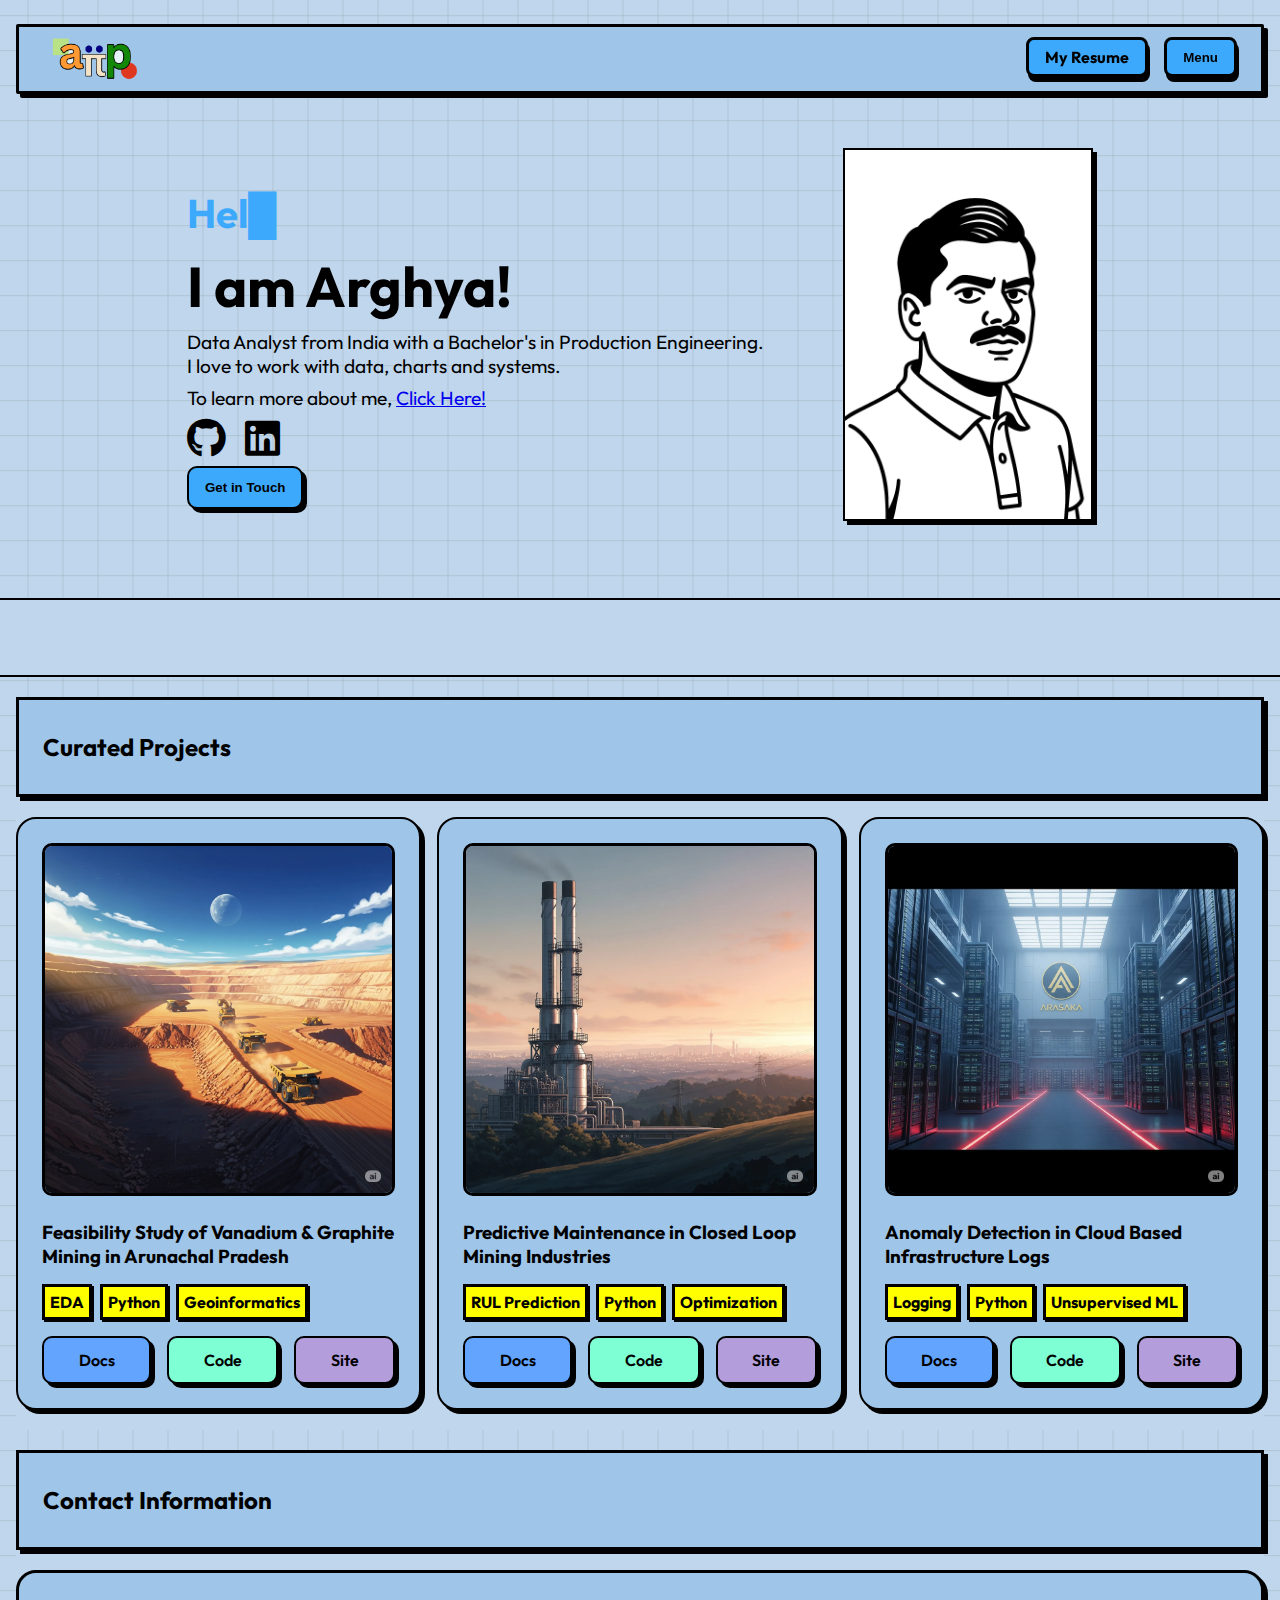
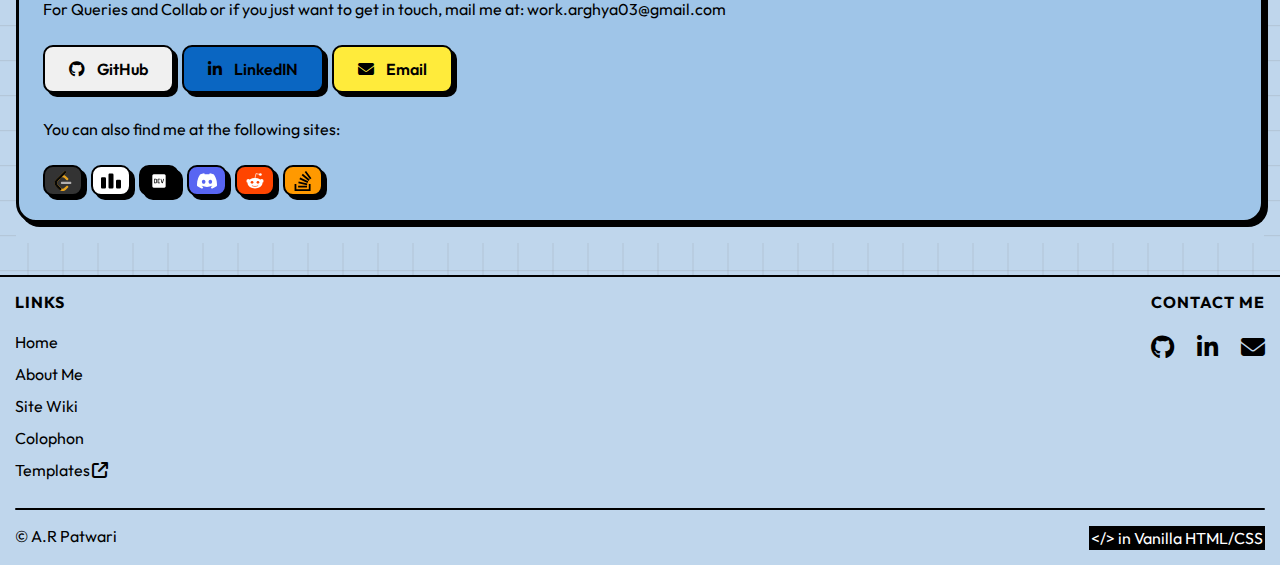
<file: index.html>
<!DOCTYPE html>
<html lang="en">
<head>
    <meta charset="UTF-8">
    <meta name="viewport" content="width=device-width, initial-scale=1.0">
    <title>Title</title>
    <link href="https://fonts.googleapis.com/css2?family=EB+Garamond:ital,wght@0,400..800;1,400..800&display=swap" rel="stylesheet">
    <link rel="stylesheet" href="https://cdnjs.cloudflare.com/ajax/libs/font-awesome/6.5.2/css/all.min.css" xintegrity="sha512-SnH5WK+bZxgPHs44uWIX+LLJAJ9/2PkPKZ5QiAj6Ta86w+fsb2TkcmfRyVX3pBnMFcV7oQPJkl9QevSCWr3W6A==" crossorigin="anonymous" referrerpolicy="no-referrer" />
    <link rel="stylesheet" href="https://cdnjs.cloudflare.com/ajax/libs/font-awesome/6.5.0/css/all.min.css" crossorigin="anonymous" />
    <style>
        @import url('https://fonts.googleapis.com/css2?family=Outfit&display=swap');
    </style>
    <link rel="stylesheet" href="css/style.css">
</head>
<body>
    <header class="header content">
        <nav class="navbar">
            <div class="nav-left">
                <div class="logo">
                    <img src="images/main-logo.png" alt="logo"></img>
                </div>
            </div>

            <div class="nav-right">
                <a href="wip_cloud.html" class="btn touch"><span class="mobile-only">🗎</span><span class="pc-only">My Resume</span></a>
                <div class="dropdown">
                    <button class="btn-dropdown"><span class="mobile-menu">≡</span><span class="pc-menu">Menu</span></button>
                    <div class="dropdown-content">
                        <a href="#">About Me</a>
                        <a href="#">Tech Stack</a>
                        <a href="#">Projects</a>
                        <a href="#" target="_blank">Site Wiki <span class="external-icon">↗</span></a>
                    </div>
                </div>
            </div>
        </nav>
    </header>
    <section class="hero content" id="hero">
        <div class="hero-image">
            <img src="images/Hero_image.webp" loading="eager" alt="hero-image"></img>
        </div>
        <div class="hero-typewriter">
            <h3 class="hero-typewriter-text" id="typewriter"></h3>
            <h2 class="hero-tagline">I am Arghya!</h2>
            <p class="hero-description">Data Analyst from India with a Bachelor's in Production Engineering. <span class="desktop-br"><br></span> I love to work with data, charts and systems.</p>
            <p class="hero-cta">To learn more about me, <a href="#">Click Here!</a></p>
            <div class="hero-icons">
                <a href="https://github.com/Talos14" target="_blank" rel="noopener noreferrer" style="color: inherit; text-decoration: none;"><i class="fab fa-github"></i></a>
                <a href="https://www.linkedin.com/in/patwari-arghya2/" target="_blank" rel="noopener noreferrer" style="color: inherit; text-decoration: none;"><i class="fab fa-linkedin"></i></a>
            </div>
            <button class="hero-button" onclick="window.location.href='https://linktr.ee/TALOS14'">Get in Touch</button>
        </div>
    </section>
    <section class="carousel full-width">
        <div class="slider" style=" --width: 65px; --height: 65px; --quantity: 10;">
            <div class="list">
                <div class="item" style="--position: 1"><svg xmlns="http://www.w3.org/2000/svg" width="64" height="64" viewBox="0 0 128 128">
                    <path fill="#000" d="M53.595 67.817c-13.224 3.694 8.044 11.325 24.88 4.112c-2.757-1.071-4.735-2.309-4.735-2.309c-7.508 1.419-10.99 1.531-17.805.753c-5.625-.644-2.34-2.556-2.34-2.556m22.864-7.207c-9.95 1.915-15.698 1.854-22.979 1.103c-5.629-.582-1.944-3.311-1.944-3.311c-14.563 4.834 8.106 10.318 28.459 4.365c-2.162-.761-3.536-2.157-3.536-2.157m7.799-41.731s-29.439 7.351-15.38 23.552c4.151 4.778-1.088 9.074-1.088 9.074s10.533-5.437 5.696-12.248c-4.518-6.349-7.982-9.502 10.772-20.378M37.48 81.305c34.324 5.563 62.567-2.506 53.666-6.523c0 0 2.431 2.005-2.679 3.555c-9.715 2.943-40.444 3.831-48.979.117c-3.066-1.335 2.687-3.187 4.496-3.576c1.887-.409 2.965-.334 2.965-.334c-3.412-2.404-22.055 4.718-9.469 6.761m41.868-27.42c1.65-1.126 3.93-2.104 3.93-2.104s-6.492 1.161-12.961 1.704c-7.918.664-16.412.795-20.676.225c-10.095-1.35 5.534-5.063 5.534-5.063s-6.07-.411-13.533 3.199c-8.827 4.269 21.832 6.214 37.706 2.039m3.865 10.432c-.074.2-.322.425-.322.425c21.546-5.664 13.624-19.965 3.322-16.345c-.903.319-1.378 1.063-1.378 1.063s.571-.23 1.845-.496c5.207-1.084 12.669 6.972-3.467 15.353M65.006 48.492c-3.179-7.186-13.957-13.471.005-24.498c17.41-13.742 8.476-22.682 8.476-22.682c3.604 14.197-12.711 18.486-18.6 27.328c-4.01 6.024 1.969 12.499 10.119 19.852m18.79 35.651c-13.219 2.488-29.524 2.199-39.191.603c0 0 1.98 1.64 12.157 2.294c15.484.99 39.269-.551 39.832-7.878c0-.001-1.082 2.776-12.798 4.981M51.131 99.535c-2.887 0-5.351.714-7.408 1.622l.624 2.493c1.619-.595 3.618-1.147 5.674-1.147c2.85 0 3.979 1.147 3.979 3.521V108h-1.2c-6.921 0-10.044 2.585-10.044 6.624c0 3.479 2.059 5.407 5.933 5.407c2.49 0 4.351-.845 6.088-2.35l.316 2.319H58v-14.492c0-3.599-1.924-5.973-6.869-5.973M54 115.037c-1 1.266-2.893 1.978-4.279 1.978c-1.973 0-2.988-1.371-2.988-3.27c0-2.056 1.202-3.745 5.794-3.745H54zm15.611.644l-.835-3.608L65.02 100h-4.39l6.051 20h5.026c2.884-7 4.943-14 6.086-20h-4.271c-.671 5-2.016 10.424-3.911 15.681m18.404-16.146c-2.889 0-5.411.714-7.467 1.622l.596 2.493c1.621-.595 3.722-1.147 5.778-1.147c2.846 0 4.078 1.147 4.078 3.521V108h-1.428c-6.923 0-10.045 2.585-10.045 6.624c0 3.479 2.056 5.407 5.93 5.407c2.492 0 4.349-.845 6.091-2.35l.318 2.319H95v-14.492c0-3.599-2.044-5.973-6.985-5.973m-1.411 17.462c-1.975 0-3.046-1.363-3.046-3.261c0-2.055 1.149-3.736 5.736-3.736H91v5h-.067c-1.465 1-2.947 1.997-4.329 1.997M36 115.373c0 3.271-.445 4.638-.979 5.701c-.615 1.193-2.053 2.475-3.601 3.269l1.934 2.345c2.032-.749 3.943-2.078 5.092-3.757c1.15-1.723 1.554-3.491 1.554-7.867V93h-4z" />
                </svg></div>
                <div class="item" style="--position: 2"><svg xmlns="http://www.w3.org/2000/svg" width="64" height="64" viewBox="0 0 24 24">
                    <g fill="none">
                        <g clip-path="url(#akarIconsJavascriptFill0)">
                            <path fill="#000" fill-rule="evenodd" d="M0 0h24v24H0zm18.347 20.12c-1.113 0-1.742-.58-2.225-1.37l-1.833 1.065c.662 1.308 2.015 2.306 4.11 2.306c2.142 0 3.737-1.112 3.737-3.143c0-1.883-1.082-2.72-2.998-3.543l-.564-.241c-.968-.42-1.387-.693-1.387-1.37c0-.547.42-.966 1.08-.966c.647 0 1.064.273 1.451.966l1.756-1.127c-.743-1.307-1.773-1.806-3.207-1.806c-2.014 0-3.303 1.288-3.303 2.98c0 1.835 1.08 2.704 2.708 3.397l.564.242c1.029.45 1.642.724 1.642 1.497c0 .646-.597 1.113-1.531 1.113m-8.74-.015c-.775 0-1.098-.53-1.452-1.16l-1.836 1.112c.532 1.126 1.578 2.06 3.383 2.06c1.999 0 3.368-1.063 3.368-3.398v-7.7h-2.255v7.67c0 1.127-.468 1.416-1.209 1.416" clip-rule="evenodd" />
                        </g>
                        <defs>
                            <clipPath id="akarIconsJavascriptFill0">
                                <path fill="#000" d="M0 0h24v24H0z" />
                            </clipPath>
                        </defs>
                    </g>
                </svg></div>
                <div class="item" style="--position: 3"><svg xmlns="http://www.w3.org/2000/svg" width="64" height="64" viewBox="0 0 128 128">
                    <g fill="#000">
                        <circle cx="64" cy="47.5" r="9.3" />
                        <path d="M64 81.7C71.3 88.8 78.5 93 84.3 93c1.9 0 3.7-.4 5.2-1.3c5.2-3 7.1-10.5 5.3-21.2c-.3-1.9-.7-3.8-1.2-5.8c2-.6 3.8-1.2 5.6-1.8c10.1-3.9 15.7-9.3 15.7-15.2c0-6-5.6-11.4-15.7-15.2c-1.8-.7-3.6-1.3-5.6-1.8c.5-2 .9-3.9 1.2-5.8c1.7-10.9-.2-18.5-5.4-21.5c-1.5-.9-3.3-1.3-5.2-1.3c-5.7 0-13 4.2-20.3 11.3C56.7 6.3 49.5 2.1 43.7 2.1c-1.9 0-3.7.4-5.2 1.3c-5.2 3-7.1 10.5-5.3 21.2c.3 1.9.7 3.8 1.2 5.8c-2 .6-3.8 1.2-5.6 1.8c-10.1 3.9-15.7 9.3-15.7 15.2c0 6 5.6 11.4 15.7 15.2c1.8.7 3.6 1.3 5.6 1.8c-.5 2-.9 3.9-1.2 5.8c-1.7 10.7.2 18.3 5.3 21.2c1.5.9 3.3 1.3 5.2 1.3c5.8.2 13-4 20.3-11m-5.6-13.5c1.8.1 3.7.1 5.6.1s3.8 0 5.6-.1c-1.8 2.4-3.7 4.6-5.6 6.7c-1.9-2.1-3.8-4.3-5.6-6.7M46 57.9c1 1.7 1.9 3.3 3 4.9c-3.1-.4-6-.9-8.8-1.5c.9-2.7 1.9-5.5 3.1-8.3c.8 1.6 1.7 3.3 2.7 4.9m-5.8-24.1c2.8-.6 5.7-1.1 8.8-1.5c-1 1.6-2 3.2-3 4.9s-1.9 3.3-2.7 5c-1.3-2.9-2.3-5.7-3.1-8.4m5.5 13.7c1.3-2.7 2.7-5.4 4.3-8.1c1.5-2.6 3.2-5.2 4.9-7.8c3-.2 6-.3 9.1-.3c3.2 0 6.2.1 9.1.3c1.8 2.6 3.4 5.2 4.9 7.8c1.6 2.7 3 5.4 4.3 8.1c-1.3 2.7-2.7 5.4-4.3 8.1c-1.5 2.6-3.2 5.2-4.9 7.8c-3 .2-6 .3-9.1.3c-3.2 0-6.2-.1-9.1-.3c-1.8-2.6-3.4-5.2-4.9-7.8c-1.6-2.7-3-5.4-4.3-8.1m39.1-5.4l-2.7-5c-1-1.7-1.9-3.3-3-4.9c3.1.4 6 .9 8.8 1.5c-.9 2.8-1.9 5.6-3.1 8.4m0 10.8c1.2 2.8 2.2 5.6 3.1 8.3c-2.8.6-5.7 1.1-8.8 1.5c1-1.6 2-3.2 3-4.9c.9-1.5 1.8-3.2 2.7-4.9m2.3 34.7c-.8.5-1.8.7-2.9.7c-4.9 0-11-4-17-10c2.9-3.1 5.7-6.6 8.5-10.5c4.7-.4 9.2-1.1 13.4-2.1c.5 1.8.8 3.6 1.1 5.4c1.4 8.5.3 14.6-3.1 16.5m5.2-52.7c11.2 3.2 17.9 8.1 17.9 12.6c0 3.9-4.6 7.8-12.7 10.9c-1.6.6-3.4 1.2-5.2 1.7c-1.3-4.1-2.9-8.3-4.9-12.6c2-4.3 3.7-8.5 4.9-12.6m-8-28.2c1.1 0 2 .2 2.9.7c3.3 1.9 4.5 7.9 3.1 16.5c-.3 1.7-.7 3.5-1.1 5.4c-4.2-.9-8.7-1.6-13.4-2.1c-2.7-3.9-5.6-7.4-8.5-10.5c6-5.9 12.1-10 17-10M69.6 26.8c-1.8-.1-3.7-.1-5.6-.1s-3.8 0-5.6.1c1.8-2.4 3.7-4.6 5.6-6.7c1.9 2.1 3.8 4.4 5.6 6.7M40.9 7.4c.8-.5 1.8-.7 2.9-.7c4.9 0 11 4 17 10c-2.9 3.1-5.7 6.6-8.5 10.5c-4.7.4-9.2 1.1-13.4 2.1c-.5-1.8-.8-3.6-1.1-5.4c-1.4-8.5-.3-14.5 3.1-16.5m-5.2 52.7C24.5 56.9 17.8 52 17.8 47.5c0-3.9 4.6-7.8 12.7-10.9c1.6-.6 3.4-1.2 5.2-1.7c1.3 4.1 2.9 8.3 4.9 12.6c-2 4.3-3.7 8.6-4.9 12.6m2.1 11c.3-1.7.7-3.5 1.1-5.4c4.2.9 8.7 1.6 13.4 2.1c2.7 3.9 5.6 7.4 8.5 10.5c-6 5.9-12.1 10-17 10c-1.1 0-2-.2-2.9-.7c-3.4-1.9-4.5-8-3.1-16.5m-4.2 41.2c2.2-2.7 2.3-5.7 1.1-8.7s-3.7-4.4-6.8-4.5c-3.7-.1-7.5 0-11.2 0H16V125h3v-9.8h4.7c.6 0 1.1.2 1.4.7l6 9.3c.1.2.4.5.6.5h3.9c-2.4-3.7-4.7-7.2-7.1-10.8c2.1-.3 3.9-1 5.1-2.6m-14.6-.2v-9.9h1.1c2.3 0 4.7-.1 7 .1c2.7.1 4.6 2.2 4.6 4.9s-2.2 4.8-4.9 4.9c-2.4.1-4.8 0-7.8 0m38.7 1.3c-1.6-7-8-8.8-12.9-6.6c-3.8 1.7-5.5 5-5.6 9.1c-.1 3.1.8 5.9 3.2 8c2.7 2.4 6 2.7 9.4 2.1c1.9-.4 3.6-1.3 4.9-2.7c-.5-.7-1-1.4-1.5-2c-2.8 2.4-5.9 3.2-9.3 1.6c-2.2-1.1-3.3-3.8-3.5-5.8h15.5v-1.3c.1-.9 0-1.7-.2-2.4M42.6 115c-.3-3 2.7-6.2 6-6.2c3.8-.1 6.2 2.2 6.3 6.2zm30.7-8.7c-1.5-.3-3.1-.4-4.6-.3c-2.4.2-4.5 1.3-6.2 3.1c.5.7.9 1.4 1.5 2.2c.2-.2.4-.4.6-.5c1.6-1.5 3.5-2.3 5.8-2.1c1.8.1 3.5.7 4 2.5c.4 1.4.3 2.9.4 4.4c-.3 0-.4-.1-.5-.2c-2.4-2-5.1-2.4-8-1.7c-2.7.7-4.4 2.8-4.6 5.5c-.2 3.1 1.2 5.4 3.9 6.5c1.7.7 3.6.7 5.4.3c1.4-.3 2-1.1 4-2.2v1.3h2.8c0-4 .1-8.9 0-13.5c0-2.9-1.7-4.7-4.5-5.3m1.4 12.6c-.1.3 0 .6 0 .9c0 2.1-.5 2.8-2.5 3.6c-1.4.5-2.9.7-4.4.2c-1.7-.5-2.9-2-2.9-3.7c-.1-1.7 1-3.4 2.7-3.9c2.3-.8 4.4-.3 6.3 1.1c.6.5 1 1 .8 1.8m15.6-9.9c2.6-.8 5-.3 6.8 1.9l.3.2c.7-.6 1.3-1.2 2.1-1.9c-.3-.3-.4-.5-.6-.8c-2.9-3.1-8.6-3.5-12.1-1c-4.9 3.6-4.8 10.6-2.4 14.3c2.3 3.5 5.6 4.7 9.5 4.2q3.45-.45 5.7-3.3c-.7-.6-1.4-1.2-2.1-1.9c-.2.2-.3.3-.4.5c-2.7 3-7.2 2.7-9.6-.5c-1.4-1.9-1.7-4.1-1.3-6.3c.2-2.5 1.5-4.5 4.1-5.4m20.8 13.6c-.2.1-.3.2-.3.2c-.8.6-1.6.7-2.5.4c-.9-.4-1-1.2-1.1-2v-11.4c0-.2 0 .2.1-.8h3.8v-3h-4v-5h-3v5.4h-2.6c-.2 0-.5.2-.5.4c-.1.7 0 1.2 0 2.2h3.2v12.8c0 1.6.4 3 1.8 3.8c1.5.9 4.4.7 5.7-.4c.2-.1.3-.5.3-.6c-.3-.6-.6-1.3-.9-2" />
                    </g>
                </svg></div>
                <div class="item" style="--position: 4"><svg xmlns="http://www.w3.org/2000/svg" width="64" height="64" viewBox="0 0 128 128">
                    <path fill="#000" d="M40 68V57.921C40 50.948 46.218 45 53.383 45h21.102C80.359 45 84 39.96 84 34.062V13.945c0-5.726-4.306-10.026-10.04-10.981a63 63 0 0 0-10.743-.862c-3.611.017-7.339.324-10.374.862C43.902 4.542 42 7.848 42 13.945V22h21v3H34.891c-6.14 0-11.516 3.53-13.198 10.552c-1.939 8.047-2.025 13.202 0 21.605C23.195 63.411 26.782 68 32.921 68zm12.054-51.372c-2.19 0-3.964-1.795-3.964-4.013c0-2.229 1.773-4.039 3.964-4.039c2.182 0 3.964 1.811 3.964 4.039c0 2.218-1.782 4.013-3.964 4.013m54.121 18.924C104.658 29.438 101.759 25 95.612 25H87v9.062C87 41.335 81.516 48 74.485 48H53.383C47.603 48 42 52.403 42 58.193V78.31c0 5.725 5.388 9.093 10.974 10.734c6.686 1.967 12.781 2.322 20.782 0C79.074 87.504 84 84.406 84 78.31V71H63v-3h32.611c6.14 0 8.428-4.416 10.563-10.843c2.206-6.618 2.112-13.115.001-21.605M75.814 75.625c2.19 0 3.965 1.795 3.965 4.015c0 2.227-1.774 4.037-3.965 4.037c-2.182 0-3.963-1.811-3.963-4.037c0-2.22 1.781-4.015 3.963-4.015m-40.903 36.424q0-5.635-3.214-5.791a6 6 0 0 0-2.495.409q-.968.346-1.311.692v8.968q2.057 1.29 3.649 1.197q3.37-.22 3.371-5.475m2.643.157q.002 2.863-1.348 4.753q-1.505 2.14-4.172 2.201q-2.01.063-4.142-1.258v8.151l-2.298-.82V107.14q.566-.692 1.451-1.196q2.053-1.197 4.987-1.228l.033.032q2.682-.033 4.134 2.201q1.354 2.048 1.355 5.257m14.049 5.349q0 3.84-.77 5.318q-.774 1.48-2.945 2.359q-1.761.693-3.808.757l-.38-1.448q2.079-.283 2.928-.566q1.67-.566 2.298-1.73q.504-.945.503-3.618v-.599a11.8 11.8 0 0 1-4.941 1.068q-1.699.001-2.99-1.068q-1.449-1.166-1.449-2.958v-9.566l2.299-.787v9.63q0 1.542.996 2.376c.996.834 1.524.822 2.578.803q1.582-.033 3.382-1.228v-11.234h2.299zm8.973 1.479a10 10 0 0 1-.757.032q-1.951 0-3.038-.93q-1.084-.933-1.084-2.573v-9.054h-1.574v-1.446h1.574v-3.84l2.296-.817v4.657h2.583v1.446h-2.583v8.991q0 1.295.694 1.83q.597.442 1.889.506zm13.917-.189h-2.298v-8.873q0-1.354-.631-2.329q-.727-1.101-2.024-1.102q-1.581 0-3.954 1.668v10.636h-2.298V97.637l2.298-.725v9.659q2.202-1.603 4.816-1.604q1.826 0 2.958 1.228q1.135 1.227 1.134 3.053v9.597zm12.218-7.157q0-2.165-.82-3.579q-.974-1.724-3.021-1.818q-3.779.22-3.778 5.412q-.001 2.38.79 3.976q1.011 2.034 3.033 2.002q3.796-.03 3.796-5.993m2.518.015q0 3.082-1.575 5.131q-1.731 2.294-4.783 2.296q-3.024-.002-4.723-2.296q-1.542-2.049-1.542-5.131q0-2.896 1.668-4.879q1.762-2.106 4.627-2.107q2.864.001 4.66 2.107q1.667 1.983 1.668 4.879m13.178 7.142h-2.299v-9.376q0-1.542-.928-2.409q-.928-.865-2.472-.833q-1.637.032-3.116 1.069v11.549h-2.299v-11.833q1.984-1.445 3.652-1.886q1.575-.41 2.771-.41q.818 0 1.542.158q1.354.313 2.203 1.164q.946.943.946 2.267z" />
                </svg></div>
                <div class="item" style="--position: 5"><svg xmlns="http://www.w3.org/2000/svg" width="64" height="64" viewBox="0 0 128 128">
                    <path fill="#000" d="m21.037 41.559l-7.193 3.59l7.492 3.775l6.973-3.719zm-10.69 5.334L2.116 51l7.705 3.865l8.026-4.19l-7.498-3.782zm21.44.056l-7.025 3.703l7.88 3.973L39.866 51l-8.078-4.05zm-10.502 5.463l-8.008 4.194l7.713 3.869l8.155-4.092l-7.86-3.97zM0 53.238v22.787l5.275 2.824V66.937s7.179 13.8 7.25 13.95c.076.153.796 1.605 1.565 2.116c1.026.678 5.42 3.322 5.42 3.322l.004-23.127l-5.93-2.984v12.892s-7.26-15.443-7.93-16.828c-.088-.18-.443-.377-.535-.425A830 830 0 0 0 0 53.238m42 .326l-7.531 3.744l.01 9.844L42 63.33zm7.586 2.854v17.656h3.605v-9.46q0-.39-.023-.83a35 35 0 0 0-.06-.897l8.32 10.498a1.7 1.7 0 0 0 .63.535a2 2 0 0 0 .797.142h2.135V56.418h-3.61v9.35a18 18 0 0 0 .102 1.886l-8.385-10.597a4 4 0 0 0-.303-.325a1 1 0 0 0-.28-.191a1.2 1.2 0 0 0-.327-.088a3 3 0 0 0-.446-.035h-2.154zm51.115 0v17.644h4.094v-5.896h2.13a10 10 0 0 0 3.16-.451a6 6 0 0 0 2.212-1.229a4.9 4.9 0 0 0 1.297-1.888a6.8 6.8 0 0 0 .422-2.426a6.2 6.2 0 0 0-.403-2.274a4.8 4.8 0 0 0-1.281-1.832a6.1 6.1 0 0 0-2.201-1.209a10.2 10.2 0 0 0-3.205-.439zm-69.289 2.41l-8.787 4.37v9.827l8.795-4.373zm73.383.646h2.13a4.1 4.1 0 0 1 1.34.2a2.5 2.5 0 0 1 .934.554a2.25 2.25 0 0 1 .553.856a3.2 3.2 0 0 1 .178 1.1c0 .917-.235 1.62-.702 2.13c-.466.511-1.237.764-2.302.764h-2.131zm-17.781 1.829a3.96 3.96 0 0 0-1.846.431a4 4 0 0 0-.736.469a7 7 0 0 0-.655.607l-.199-.677a.87.87 0 0 0-.334-.477a1.05 1.05 0 0 0-.588-.154H80.33v12.562l3.754.004V64.98a3.5 3.5 0 0 1 .853-.617a2.1 2.1 0 0 1 .963-.228c.551 0 .964.145 1.248.437c.283.286.424.793.424 1.512v7.98h3.752v-7.98q0-.947.502-1.445c.335-.335.796-.52 1.266-.504q1.67-.001 1.672 1.947v7.977h3.756V66.08a6.4 6.4 0 0 0-.294-2.02a4 4 0 0 0-.853-1.505a3.7 3.7 0 0 0-1.396-.934a5.3 5.3 0 0 0-1.916-.318a6 6 0 0 0-1.168.119a5 5 0 0 0-1.114.375a4.3 4.3 0 0 0-.982.666a3.8 3.8 0 0 0-.77.994a3.6 3.6 0 0 0-1.129-1.568a2.94 2.94 0 0 0-1.884-.586m27.695.197l5.012 11.465l-2.426 5.084h2.816a1.36 1.36 0 0 0 .778-.174c.18-.148.32-.336.404-.55L128 61.505h-3.027c-.216 0-.427.068-.608.188a.9.9 0 0 0-.379.466l-1.867 5.39a21 21 0 0 1-.28.763a14 14 0 0 0-.267.761a11 11 0 0 0-.47-1.496l-2.059-5.414a1 1 0 0 0-.34-.459a1.06 1.06 0 0 0-.678-.205zm-48.19.002v7.973a6.4 6.4 0 0 0 .28 1.916a4.3 4.3 0 0 0 .826 1.511a3.7 3.7 0 0 0 1.338.998a4.4 4.4 0 0 0 1.818.358a5 5 0 0 0 1.11-.115a4.8 4.8 0 0 0 1.79-.801a7 7 0 0 0 .75-.639l.23.727a.89.89 0 0 0 .925.629h2.322V61.502h-3.756v8.95a4.4 4.4 0 0 1-1.045.714a2.7 2.7 0 0 1-1.156.256a1.53 1.53 0 0 1-1.25-.51q-.423-.507-.422-1.441v-7.969zM42 66.812l-7.521 3.796l.005 9.915L42 76.778v-9.965zm-10.576 5.303l-8.799 4.403v9.923l8.807-4.398z" />
                </svg></div>
                <div class="item" style="--position: 6"><svg xmlns="http://www.w3.org/2000/svg" width="64" height="64" viewBox="0 0 128 128">
                    <path fill="#000" d="M79.69 5.193v59.79h8.663V5.192zM52.438 9.875v17.988H61.1V9.875zM38.52 24.664v59.791h8.663V24.664h-8.662zm27.546.024v17.986h8.662V24.688zm-13.63 8.427v8.487H61.1v-8.487h-8.662zm0 13.707V64.81H61.1V46.823h-8.662zm13.63 1.102v8.486h8.662v-8.486zm0 13.74V79.65h8.662V61.664zm15.988 27.732v9.544c-1.556-1.977-4.038-2.987-6.475-2.987c-4.925 0-8.54 4.119-8.54 9.584s3.622 9.586 8.54 9.586c2.566 0 5.256-1.176 6.768-3.404l.17 2.902h4.414V89.397h-4.877zm38.843 6.512c-4.919 0-7.148 2.7-7.148 5.549c-.002 2.565 1.597 4.919 6.05 5.887c2.483.588 3.87 1.05 3.87 2.351c0 1.515-1.346 2.104-3.28 2.104c-2.69 0-4.918-1.137-6.39-2.02l-.797 3.375a14.27 14.27 0 0 0 7.274 2.059c4.664 0 7.523-2.394 7.523-6.295c0-2.44-1.934-4.667-6.725-5.676c-1.933-.462-3.197-1.01-3.197-2.228c0-1.094.97-1.766 2.945-1.766a10.56 10.56 0 0 1 5.254 1.516l.79-3.215c-.58-.335-3.183-1.64-6.169-1.64zm-109.543.03c-2.564-.004-5.255 1.174-6.769 3.402l-.172-2.889H0v26.356h4.879v-10.678c1.556 1.977 4.035 2.986 6.474 2.986c4.917.003 8.546-4.123 8.546-9.59s-3.627-9.587-8.544-9.587zm19.995.011c-4.927-.003-8.541 4.12-8.541 9.584c0 5.465 3.622 9.586 8.54 9.586c2.563 0 5.255-1.177 6.768-3.404l.168 2.898l4.414.002V96.453h-4.414l-.168 2.9c-1.513-2.218-4.206-3.404-6.767-3.404m26.658.002c-2.774 0-5.506 1.554-6.727 3.867l-.209-3.365h-4.469v18.153h4.876v-10.131c.002-2.523 2.525-4.623 4.836-4.623c2.226 0 3.447 1.177 3.447 4.709v10.058h4.89v-10.805c0-4.498-1.811-7.863-6.644-7.863m40.312.008c-4.925-.002-8.543 4.119-8.543 9.584s3.624 9.584 8.543 9.584c2.563.002 5.254-1.176 6.768-3.404l.168 2.9h4.426v-18.16h-4.426l-.168 2.9c-1.514-2.218-4.205-3.404-6.768-3.404M9.842 99.561c2.857 0 5.164 2.226 5.164 5.968S12.699 111.5 9.84 111.5s-5.17-2.229-5.17-5.97s2.324-5.97 5.172-5.97zm23.021 0c2.86.014 5.17 2.233 5.17 5.972s-2.31 5.969-5.17 5.969s-5.17-2.229-5.17-5.97c0-3.743 2.322-5.971 5.17-5.971m44.235.015c2.857 0 5.168 2.229 5.168 5.97c0 3.743-2.31 5.972-5.17 5.972c-2.86-.004-5.17-2.23-5.17-5.971s2.312-5.97 5.172-5.97zm22.736 0c2.86 0 5.17 2.229 5.17 5.97c0 3.743-2.311 5.972-5.17 5.972s-5.17-2.23-5.17-5.971s2.311-5.97 5.17-5.97z" />
                </svg></div>
                <div class="item" style="--position: 7"><svg xmlns="http://www.w3.org/2000/svg" width="64" height="64" viewBox="0 0 128 128">
                    <path fill="#000" d="M22.155 70.824a.45.45 0 0 1-.104.256a.7.7 0 0 1-.297.17q-.204.07-.547.099a7 7 0 0 1-.87.043q-.54 0-.877-.043a2.4 2.4 0 0 1-.547-.099a.6.6 0 0 1-.271-.17a.45.45 0 0 1-.052-.256l.559-7.513q.05-.586-.041-1.165a2.3 2.3 0 0 0-.303-.895a1.43 1.43 0 0 0-.582-.582q-.354-.213-.879-.213q-.639 0-1.329.497t-1.528 1.449l-.626 8.422a.45.45 0 0 1-.104.256a.7.7 0 0 1-.311.17q-.204.07-.547.099a7 7 0 0 1-.855.043q-.525 0-.863-.043a2.4 2.4 0 0 1-.547-.099a.6.6 0 0 1-.271-.17a.4.4 0 0 1-.066-.256l.559-7.513q.05-.586-.041-1.165a2.5 2.5 0 0 0-.289-.895a1.43 1.43 0 0 0-.582-.582a1.73 1.73 0 0 0-.879-.213q-.653 0-1.344.497q-.69.497-1.514 1.449l-.627 8.422a.45.45 0 0 1-.104.256a.7.7 0 0 1-.311.17q-.204.07-.547.099a7 7 0 0 1-.87.043q-.525 0-.863-.043a2.4 2.4 0 0 1-.547-.099a.6.6 0 0 1-.271-.17a.4.4 0 0 1-.066-.256l.942-12.669a.42.42 0 0 1 .089-.241a.56.56 0 0 1 .269-.185a2 2 0 0 1 .476-.099q.301-.042.742-.043q.454 0 .75.043q.296.029.447.099q.165.07.228.185q.063.1.053.241l-.109 1.463q1.135-1.136 2.215-1.704q1.093-.568 2.229-.568q.781 0 1.393.17q.614.156 1.073.469q.476.298.798.724q.324.426.526.952q.613-.61 1.186-1.051q.586-.44 1.132-.71c.348-.18.716-.318 1.096-.412a4.4 4.4 0 0 1 1.104-.142q1.264 0 2.099.426c.835.426.992.672 1.305 1.165q.486.725.64 1.704c.104.686.129 1.382.073 2.074zm14.327.043a.41.41 0 0 1-.165.312q-.15.114-.466.156a5 5 0 0 1-.899.057q-.639 0-.933-.057q-.281-.042-.4-.156q-.105-.114-.09-.312l.075-1.008a6.4 6.4 0 0 1-1.887 1.307a5.4 5.4 0 0 1-2.25.469q-1.009 0-1.84-.27a3.9 3.9 0 0 1-1.406-.767a3.26 3.26 0 0 1-.855-1.292q-.283-.767-.208-1.79q.082-1.109.569-1.917a3.9 3.9 0 0 1 1.393-1.349q.906-.54 2.204-.795c1.298-.255 1.861-.256 2.987-.256h1.236l.057-.767a3.6 3.6 0 0 0-.051-1.037a1.5 1.5 0 0 0-.342-.753q-.247-.299-.706-.44q-.444-.142-1.126-.142q-.895 0-1.62.199a10 10 0 0 0-1.268.44q-.558.242-.942.44q-.37.2-.597.199a.43.43 0 0 1-.277-.099a.75.75 0 0 1-.178-.284a2.2 2.2 0 0 1-.08-.454a4 4 0 0 1 .002-.597q.033-.44.123-.696a.9.9 0 0 1 .304-.454q.214-.213.73-.454q.516-.255 1.199-.469q.725-.222 1.474-.341a9.4 9.4 0 0 1 1.644-.142q1.491 0 2.52.298q1.044.284 1.68.895q.638.597.879 1.548t.145 2.258zm-3.104-5.425h-1.363q-.867 0-1.487.128t-1.023.383q-.402.256-.615.625a2 2 0 0 0-.232.824q-.059.795.404 1.25q.478.454 1.372.454q.753 0 1.406-.383q.668-.384 1.376-1.122zm13.994 4.133q-.046.626-.157.966q-.095.327-.234.469a1.4 1.4 0 0 1-.401.241a3.5 3.5 0 0 1-.595.17q-.362.09-.734.128q-.39.043-.784.043q-1.065 0-1.826-.27c-.761-.27-.918-.454-1.231-.824q-.469-.568-.647-1.42c-.178-.852-.149-1.24-.091-2.017l.483-6.491h-1.52q-.27 0-.388-.327q-.117-.34-.059-1.122q.03-.412.08-.696q.063-.284.146-.44a.6.6 0 0 1 .188-.241a.5.5 0 0 1 .261-.071h1.505l.21-2.826a.5.5 0 0 1 .09-.256a.67.67 0 0 1 .298-.185q.22-.086.562-.114q.359-.043.87-.043q.525 0 .863.043q.353.029.545.114a.53.53 0 0 1 .27.185a.4.4 0 0 1 .066.256l-.21 2.826h2.755q.142 0 .236.071c.081.059.14.144.167.241q.06.156.067.44q.021.284-.009.696q-.058.782-.225 1.122q-.166.327-.436.327h-2.77l-.443 5.951q-.077 1.037.21 1.562q.288.511 1.127.511q.284 0 .514-.043q.231-.057.406-.114l.307-.114a.6.6 0 0 1 .231-.057q.085 0 .152.057q.082.043.113.199q.032.142.041.398q.028.257-.003.655m15.759-5.27q-.126 1.69-.596 3.054q-.456 1.349-1.222 2.301a5.2 5.2 0 0 1-1.842 1.463q-1.075.511-2.41.511q-.553 0-1.014-.114a3.8 3.8 0 0 1-.872-.312a5.5 5.5 0 0 1-.811-.554a9 9 0 0 1-.824-.767l-.444 5.965a.45.45 0 0 1-.104.256a.66.66 0 0 1-.312.185q-.206.085-.549.128c-.343.043-.519.043-.87.043q-.525 0-.863-.043a2.2 2.2 0 0 1-.544-.128a.53.53 0 0 1-.27-.185a.4.4 0 0 1-.066-.256l1.316-17.697a.42.42 0 0 1 .089-.241a.56.56 0 0 1 .255-.185a2 2 0 0 1 .476-.099q.301-.042.742-.043q.426 0 .707.043q.296.029.461.099q.18.07.242.185q.063.1.053.241l-.111 1.491q.596-.568 1.153-.994a7 7 0 0 1 1.147-.724c.37-.194.763-.342 1.169-.44q.608-.142 1.275-.142q1.392 0 2.331.554q.94.54 1.48 1.491q.554.951.744 2.216q.191 1.264.084 2.698m-3.74.256q.06-.81-.013-1.548a4.1 4.1 0 0 0-.313-1.335a2.14 2.14 0 0 0-.698-.923q-.443-.355-1.152-.355q-.355 0-.719.114q-.348.1-.735.341q-.373.241-.785.625a10 10 0 0 0-.88.952l-.31 4.176q.682.951 1.325 1.477q.644.511 1.382.511q.696 0 1.205-.355q.524-.355.878-.923q.356-.582.552-1.307q.209-.726.263-1.45m8.926-.363c0-2.156.632-4.162 1.706-5.862l.46-6.188a.4.4 0 0 0-.066-.256q-.077-.113-.284-.185a2 2 0 0 0-.53-.128a7 7 0 0 0-.863-.043q-.525 0-.87.043a2.4 2.4 0 0 0-.563.128q-.204.07-.298.185c-.094.115-.097.161-.104.256l-1.389 18.676a.4.4 0 0 0 .066.256a.6.6 0 0 0 .271.17q.208.071.547.099q.338.043.863.043c.525 0 .64-.014.87-.043q.343-.028.547-.099a.7.7 0 0 0 .311-.17a.45.45 0 0 0 .104-.256l.163-2.191a10.9 10.9 0 0 1-.941-4.435m28.358-5.773a1.4 1.4 0 0 0-.067-.44a.45.45 0 0 0-.167-.241a.4.4 0 0 0-.236-.071H93.45l.21-2.826a.4.4 0 0 0-.066-.256a.54.54 0 0 0-.27-.185a1.7 1.7 0 0 0-.545-.114a7 7 0 0 0-.863-.043a7 7 0 0 0-.87.043q-.29.017-.562.114a.65.65 0 0 0-.298.185a.5.5 0 0 0-.09.256l-.21 2.826H88.38c-.06 0-.111.026-.165.045a10.94 10.94 0 0 1 2.128 6.48c0 1.695-.396 3.294-1.083 4.73c.008.047.008.104.018.15q.178.853.647 1.42q.47.554 1.231.824c.761.27 1.116.27 1.826.27q.398 0 .784-.043q.4-.042.734-.128q.346-.07.595-.17a1.4 1.4 0 0 0 .401-.241q.138-.142.234-.469q.11-.34.157-.966q.03-.398.006-.653a2.3 2.3 0 0 0-.041-.398q-.031-.156-.113-.199a.23.23 0 0 0-.152-.057a.6.6 0 0 0-.231.057l-.307.114a6 6 0 0 1-.406.114q-.255.045-.514.043q-.838 0-1.127-.511q-.288-.525-.21-1.562l.443-5.951h2.77q.27 0 .436-.327q.168-.34.225-1.122q.03-.414.009-.698m5.313 12.399a.45.45 0 0 1-.104.256a.7.7 0 0 1-.311.17q-.204.07-.547.099a7 7 0 0 1-.87.043q-.525 0-.863-.043a2.4 2.4 0 0 1-.547-.099a.6.6 0 0 1-.271-.17a.4.4 0 0 1-.066-.256l1.389-18.676q.01-.142.104-.256c.094-.114.162-.137.298-.185q.22-.085.563-.128q.344-.042.87-.043c.526-.001.638.014.863.043q.338.042.53.128q.208.07.285.185a.4.4 0 0 1 .066.256zm7.158 0a.45.45 0 0 1-.104.256a.7.7 0 0 1-.311.17q-.204.07-.547.099a7 7 0 0 1-.87.043q-.525 0-.863-.043a2.4 2.4 0 0 1-.547-.099a.6.6 0 0 1-.271-.17a.4.4 0 0 1-.066-.256l.94-12.64a.38.38 0 0 1 .103-.241a.67.67 0 0 1 .298-.185q.22-.085.563-.128t.87-.043q.525 0 .863.043t.53.128q.208.07.285.185a.33.33 0 0 1 .067.241zm1.531-16.958q-.08 1.08-.551 1.491c-.471.411-.869.412-1.664.412q-1.207 0-1.604-.398q-.383-.398-.305-1.434q.08-1.08.537-1.491q.472-.426 1.679-.426q1.193 0 1.588.412q.397.398.32 1.434m15.286 10.454q-.126 1.69-.595 3.039c-.469 1.349-.725 1.666-1.236 2.301s-1.12 1.122-1.827 1.463q-1.046.511-2.339.511a5.2 5.2 0 0 1-1.184-.128a3.8 3.8 0 0 1-1.037-.383a5.6 5.6 0 0 1-.943-.682a9 9 0 0 1-.92-.994l-.102 1.378a.5.5 0 0 1-.105.27a.6.6 0 0 1-.268.17q-.176.07-.476.099c-.3.029-.442.028-.726.028q-.44 0-.736-.028a1.7 1.7 0 0 1-.461-.099a.5.5 0 0 1-.229-.17a.5.5 0 0 1-.051-.27l1.389-18.676a.45.45 0 0 1 .104-.256a.67.67 0 0 1 .298-.185q.22-.085.563-.128q.344-.042.87-.043q.525 0 .863.043t.53.128q.208.07.285.185a.4.4 0 0 1 .066.256l-.521 7.002q.519-.483 1.027-.824c.508-.341.674-.412 1.007-.554q.5-.227 1.018-.327q.538-.1 1.087-.099q1.406 0 2.344.568a4 4 0 0 1 1.479 1.505q.554.952.743 2.23q.187 1.263.083 2.67m-3.726.255q.06-.81-.012-1.562a4.1 4.1 0 0 0-.313-1.335a2.24 2.24 0 0 0-.713-.923q-.442-.355-1.167-.355q-.355 0-.703.099q-.348.1-.735.341q-.373.241-.785.625a8 8 0 0 0-.88.952l-.313 4.204q.68.966 1.325 1.477q.659.497 1.412.497q.696 0 1.205-.355t.864-.923q.369-.569.565-1.292q.194-.713.25-1.45" />
                    <path fill="#000" d="M79.3 74.538c-2.761 0-5.357-1.075-7.31-3.028s-3.028-4.549-3.028-7.31s1.075-5.357 3.028-7.31s4.549-3.028 7.31-3.028s5.357 1.075 7.31 3.028s3.028 4.549 3.028 7.31s-1.075 5.357-3.028 7.31s-4.549 3.028-7.31 3.028m0-20.372c-2.68 0-5.2 1.044-7.095 2.939a9.96 9.96 0 0 0-2.939 7.095c0 2.68 1.044 5.2 2.939 7.095a9.97 9.97 0 0 0 7.095 2.939c2.68 0 5.2-1.044 7.095-2.939a9.97 9.97 0 0 0 2.939-7.095c0-2.68-1.044-5.2-2.939-7.095a9.96 9.96 0 0 0-7.095-2.939" />
                    <path fill="#000" d="M79.3 72.263c-4.445 0-8.062-3.617-8.062-8.062c0-4.446 3.617-8.063 8.062-8.063s8.062 3.617 8.062 8.063c0 4.445-3.617 8.062-8.062 8.062m0-16.009c-4.381 0-7.945 3.564-7.945 7.946s3.564 7.945 7.945 7.945s7.945-3.564 7.945-7.945s-3.564-7.946-7.945-7.946" />
                    <path fill="#000" d="M79.3 69.928c-3.158 0-5.728-2.569-5.728-5.728s2.569-5.728 5.728-5.728s5.728 2.57 5.728 5.728s-2.57 5.728-5.728 5.728m0-11.339c-3.094 0-5.61 2.517-5.61 5.611s2.517 5.61 5.61 5.61s5.61-2.517 5.61-5.61s-2.516-5.611-5.61-5.611" />
                    <path fill="#000" d="M79.3 67.594c-1.871 0-3.394-1.522-3.394-3.394s1.522-3.394 3.394-3.394s3.394 1.522 3.394 3.394s-1.523 3.394-3.394 3.394m0-6.67c-1.807 0-3.276 1.47-3.276 3.276s1.47 3.276 3.276 3.276s3.276-1.47 3.276-3.276s-1.47-3.276-3.276-3.276" />
                    <path fill="#000" d="M79.3 65.426c-.676 0-1.226-.55-1.226-1.226s.55-1.226 1.226-1.226s1.226.55 1.226 1.226s-.55 1.226-1.226 1.226m0-2.334a1.11 1.11 0 0 0 0 2.216a1.11 1.11 0 0 0 0-2.216" />
                    <path fill="#000" d="m86.48 69.676l-6.984-5.443h2.063a.07.07 0 0 0 .069-.068c0-.245-.038-.488-.114-.721a.07.07 0 0 0-.087-.044l-1.934.628l4.091-5.13a.07.07 0 0 0-.011-.097a6.8 6.8 0 0 0-1.867-1.059l-.002-.001a.067.067 0 0 0-.087.041l-2.304 6.141l-1.964-8.602a.07.07 0 0 0-.083-.052a9.14 9.14 0 0 0-3.817 1.891l-.001.001a.07.07 0 0 0-.008.096l5.599 6.707l-6.851-3.299a.07.07 0 0 0-.092.032a8 8 0 0 0-.663 4.895a.07.07 0 0 0 .068.056l.012-.001l7.296-1.324l-3.621 1.743a.07.07 0 0 0-.035.039a.07.07 0 0 0 .003.053q.157.326.363.623q.016.023.044.029l.012.001a.1.1 0 0 0 .041-.013l3.572-2.475l-1.219 5.342a.07.07 0 0 0 .052.083a5.8 5.8 0 0 0 2.234.062a.07.07 0 0 0 .056-.08l-.903-5.315l5.479 6.871a.07.07 0 0 0 .097.012a9 9 0 0 0 1.508-1.525a.07.07 0 0 0-.012-.097" />
                    <path fill="#000" d="M79.358 74.43h-.117V64.342l-7.133 7.133l-.083-.083l.042-.041l7.091-7.092H69.07v-.117h10.089l-7.134-7.134l.083-.083l7.133 7.133V53.97h.117v10.089l7.134-7.134l.083.083l-.042.041l-7.092 7.093h10.088v.117H79.442l7.133 7.133l-.083.083l-.041-.042l-7.093-7.092z" />
                </svg></div>
                <div class="item" style="--position: 8"><svg xmlns="http://www.w3.org/2000/svg" width="64" height="64" viewBox="0 0 512 512">
                    <path fill="#000" d="M453.547 273.449H372.12v-40.714h81.427zm0 23.264H372.12v40.714h81.427zm0-191.934H372.12v40.713h81.427zm0 63.978H372.12v40.713h81.427zm0 191.934H372.12v40.714h81.427zm56.242 80.264c-2.326 12.098-16.867 12.388-26.58 12.796H302.326v52.345h-36.119L0 459.566V52.492L267.778 5.904h34.548v46.355h174.66c9.83.407 20.648-.291 29.197 5.583c5.991 8.608 5.41 19.543 5.817 29.43l-.233 302.791c-.29 16.925 1.57 34.2-1.978 50.892m-296.51-91.256c-16.052-32.57-32.395-64.909-48.39-97.48c15.82-31.698 31.408-63.512 46.937-95.327c-13.203.64-26.406 1.454-39.55 2.385c-9.83 23.904-21.288 47.169-28.965 71.888c-7.154-23.323-16.634-45.774-25.3-68.515c-12.796.698-25.592 1.454-38.387 2.21c13.493 29.78 27.86 59.15 40.946 89.104c-15.413 29.081-29.837 58.57-44.785 87.825c12.737.523 25.475 1.047 38.212 1.221c9.074-23.148 20.357-45.424 28.267-69.038c7.096 25.359 19.135 48.798 29.023 73.051c14.017.99 27.976 1.862 41.993 2.676M484.26 79.882H302.326v24.897h46.53v40.713h-46.53v23.265h46.53v40.713h-46.53v23.265h46.53v40.714h-46.53v23.264h46.53v40.714h-46.53v23.264h46.53v40.714h-46.53v26.897H484.26z" />
                </svg></div>
                <div class="item" style="--position: 9"><svg xmlns="http://www.w3.org/2000/svg" width="64" height="64" viewBox="0 0 128 128">
                    <path fill="#000" d="M0 91.313h4.242V74.566l6.566 14.598c.773 1.77 1.832 2.391 3.914 2.391s3.098-.621 3.871-2.391l6.566-14.598v16.746h4.242V74.594c0-1.633-.652-2.422-2-2.828c-3.223-1.004-5.383-.137-6.363 2.039l-6.441 14.41l-6.238-14.41c-.937-2.176-3.14-3.043-6.359-2.039c-1.348.406-2 1.195-2 2.828zM32.93 77.68h4.238v9.227c-.039.5.16 1.676 2.484 1.715h9.223V77.633h4.25c.02 0-.008 14.984-.008 15.047c.023 3.695-4.582 4.496-6.707 4.559H33.02v-2.852l13.414-.004c2.73-.285 2.406-1.645 2.406-2.098v-1.113h-9.012c-4.195-.039-6.863-1.871-6.898-3.977c-.004-.191.09-9.422 0-9.516zm23.461 13.633h12.195c1.426 0 2.813-.301 3.914-.816c1.836-.84 2.73-1.984 2.73-3.48v-3.098c0-1.223-1.016-2.367-3.016-3.125c-1.059-.41-2.367-.625-3.629-.625h-5.141c-1.711 0-2.527-.516-2.73-1.656c-.039-.137-.039-.246-.039-.383V76.2c0-.109 0-.219.039-.355c.203-.867.652-1.113 2.16-1.25l.41-.027h12.109v-2.824H63.488c-1.711 0-2.609.109-3.426.352c-2.527.789-3.629 2.039-3.629 4.215v2.473c0 1.902 2.16 3.535 5.789 3.914c.41.027.816.055 1.223.055h4.406c.164 0 .324 0 .449.027c1.344.109 1.914.355 2.324.844c.211.195.332.473.324.758v2.477c0 .297-.203.68-.609 1.004c-.367.328-.98.543-1.793.598l-.449.027H56.391zm45.297-4.922c0 2.91 2.164 4.539 6.523 4.867c.41.027.816.055 1.227.055h11.051v-2.828h-11.133c-2.488 0-3.426-.625-3.426-2.121V71.738h-4.238V86.39zm-23.75.148V76.457c0-2.559 1.801-4.113 5.355-4.602a8 8 0 0 1 1.145-.082h8.047c.41 0 .777.027 1.188.082c3.555.488 5.352 2.043 5.352 4.602v10.082c0 2.078-.762 3.188-2.523 3.914l4.18 3.77h-4.926l-3.379-3.051l-3.402.215H84.44a9.2 9.2 0 0 1-2.492-.352c-2.699-.734-4.008-2.152-4.008-4.496zm4.578-.246c0 .137.043.273.082.438c.246 1.172 1.352 1.824 3.023 1.824h3.852l-3.539-3.195h4.926l3.086 2.789c.57-.305.945-.766 1.074-1.363c.043-.137.043-.273.043-.41v-9.668c0-.109 0-.246-.043-.383c-.246-1.09-1.348-1.715-2.98-1.715h-6.418c-1.879 0-3.105.816-3.105 2.098zm41.703-19.246c-2.605-.07-4.598.172-6.301.891c-.484.203-1.258.207-1.336.813c.266.281.309.699.52 1.039c.406.66 1.094 1.539 1.707 2c.664.508 1.355 1.047 2.074 1.484c1.273.777 2.699 1.223 3.93 2c.723.461 1.441 1.039 2.148 1.559c.348.254.582.656 1.039.816v-.074c-.238-.305-.301-.723-.52-1.039l-.965-.965c-.941-1.25-2.137-2.348-3.41-3.262c-1.016-.727-3.281-1.711-3.707-2.891l-.074-.074c.719-.078 1.563-.34 2.223-.516c1.117-.301 2.113-.223 3.262-.52l1.559-.449v-.293c-.582-.598-.996-1.387-1.633-1.93c-1.656-1.41-3.469-2.824-5.336-4.004c-1.035-.652-2.312-1.074-3.41-1.629c-.367-.187-1.016-.281-1.262-.594c-.574-.734-.887-1.664-1.332-2.52a97 97 0 0 1-2.668-5.633c-.562-1.285-.93-2.555-1.633-3.707c-3.363-5.535-6.988-8.875-12.602-12.156c-1.191-.699-2.633-.973-4.148-1.332l-2.449-.148c-.496-.211-1.012-.82-1.48-1.113c-1.859-1.176-6.629-3.73-8.008-.371c-.867 2.121 1.301 4.191 2.078 5.266c.543.754 1.242 1.598 1.629 2.445c.258.555.301 1.113.52 1.703c.539 1.453 1.008 3.031 1.707 4.375c.352.68.738 1.395 1.184 2c.273.371.742.539.816 1.113c-.457.641-.484 1.633-.742 2.445c-1.16 3.652-.723 8.191.965 10.898c.516.828 1.734 2.609 3.41 1.926c1.465-.598 1.137-2.445 1.555-4.078c.098-.367.039-.641.223-.887v.074l1.336 2.668c.988 1.59 2.738 3.25 4.223 4.371c.773.582 1.379 1.59 2.375 1.93V68.6h-.074c-.195-.297-.496-.422-.742-.664c-.582-.57-1.227-1.277-1.703-1.93c-1.352-1.832-2.547-3.84-3.633-5.93c-.52-.996-.973-2.098-1.41-3.113c-.168-.391-.164-.984-.516-1.184c-.48.742-1.187 1.344-1.559 2.223c-.594 1.402-.668 3.117-.891 4.891l-.148.074c-1.031-.25-1.395-1.312-1.777-2.223c-.973-2.305-1.152-6.02-.297-8.672c.219-.687 1.219-2.852.813-3.484c-.191-.633-.828-1-1.184-1.484a11.7 11.7 0 0 1-1.187-2.074c-.793-1.801-1.164-3.816-2-5.633c-.398-.871-1.074-1.75-1.629-2.523c-.617-.855-1.305-1.484-1.781-2.52c-.168-.367-.398-.957-.148-1.336c.078-.254.195-.359.445-.441c.43-.332 1.629.109 2.074.293c1.191.496 2.184.965 3.191 1.633c.48.32.969.941 1.555 1.113h.668c1.043.238 2.211.07 3.188.367c1.723.523 3.27 1.34 4.668 2.227c4.273 2.695 7.766 6.535 10.156 11.117c.387.738.551 1.441.891 2.223c.684 1.578 1.543 3.203 2.223 4.746s1.34 3.094 2.297 4.375c.504.672 2.453 1.031 3.336 1.406c.621.262 1.637.535 2.223.891c1.125.676 2.211 1.48 3.266 2.223c.523.375 2.141 1.188 2.223 1.855zM91.082 38.805a5.3 5.3 0 0 0-1.332.148v.074h.074c.258.535.715.879 1.035 1.336l.742 1.555l.074-.07c.461-.324.668-.844.668-1.633c-.187-.195-.211-.437-.371-.668c-.211-.309-.621-.48-.891-.742zm0 0" />
                </svg></div>
                <div class="item" style="--position: 10"><svg xmlns="http://www.w3.org/2000/svg" width="64" height="64" viewBox="0 0 512 512">
                    <path fill="#000" d="M242.69 340.3h26.62v-72.6h67v-25.82h-67v-72.6h-26.62v72.6h-66.15v25.82h66.15ZM119.26 445.18h22.59v-64.54h59.7v-20.17h-59.7v-65.34h-22.59v65.34h-59.7v20.17h59.7ZM370.15 212h22.59v-64.5h60.5v-19.37h-60.5V62.79h-22.59v65.34h-59.7v19.37h59.7ZM246.72 496h19.36v-46h41.15v-16.92h-41.15v-46h-19.36v46h-40.33V450h40.33ZM120.07 212h21v-65.31h60.51v-18.56H141V62.79h-21v65.34H59.56v18.56h60.51Zm315.65 96.84h19.36v-45.18H496v-17.74h-40.92v-45.18h-19.36v45.18h-40.33v17.74h40.33Z" />
                    <path fill="#000" fill-rule="evenodd" d="M370.15 445.18h22.59v-64.54h60.5v-20.17h-60.5v-65.34h-22.59v65.34h-59.7v20.17h59.7Z" />
                    <path fill="#000" d="M307 74.08V60.37h-40.34V16h-14.52v44.37h-40.33v13.71h40.33v44.37h14.52V74.08ZM56.11 305.61h14.52v-44.37H111v-13.71H70.63V204H56.11v43.56H16v14.52l40.11-.08Z" />
                </svg></div>
            </div>
        </div>
    </section>
    <section class="projects content" id="projects">
        <div class="projects-header"><h2>Curated Projects</h2></div>
        <div class="projects-card-wrapper">
            <div class="projects-card">
                <img src="images/mines.webp" alt="Project Screenshot">
                <div class="project-card-text">
                    <h3>Feasibility Study of Vanadium & Graphite Mining in Arunachal Pradesh</h3>
                    <div class="project-card-info">
                        <div class="info-card"><p>EDA</p></div>
                        <div class="info-card"><p>Python</p></div>
                        <div class="info-card"><p>Geoinformatics</p></div>
                    </div>
                    <div class="project-card-actions">
                        <a href="wip_mining.html" class="btn btn-data">Docs</a>
                        <a href="wip_mining.html" class="btn btn-code">Code</a>
                        <a href="wip_mining.html" class="btn btn-site">Site</a>
                    </div>
                </div>
            </div>
            <div class="projects-card">
                <img src="images/industry.webp" alt="Project Screenshot">
                <div class="project-card-text">
                    <h3>Predictive Maintenance in Closed Loop Mining Industries</h3>
                    <div class="project-card-info">
                        <div class="info-card"><p>RUL Prediction</p></div>
                        <div class="info-card"><p>Python</p></div>
                        <div class="info-card"><p>Optimization</p></div>
                    </div>
                    <div class="project-card-actions">
                        <a href="wip_industry.html" class="btn btn-data">Docs</a>
                        <a href="wip_industry.html" class="btn btn-code">Code</a>
                        <a href="wip_industry.html" class="btn btn-site">Site</a>
                    </div>
                </div>
            </div>
            <div class="projects-card">
                <img src="images/server.webp" alt="Project Screenshot">
                <div class="project-card-text">
                    <h3>Anomaly Detection in Cloud Based Infrastructure Logs</h3>
                    <div class="project-card-info">
                        <div class="info-card"><p>Logging</p></div>
                        <div class="info-card"><p>Python</p></div>
                        <div class="info-card"><p>Unsupervised ML</p></div>
                    </div>
                    <div class="project-card-actions">
                        <a href="wip_cloud.html" class="btn btn-data">Docs</a>
                        <a href="wip_cloud.html" class="btn btn-code">Code</a>
                        <a href="wip_cloud.html" class="btn btn-site">Site</a>
                    </div>
                </div>
            </div>
        </div>
    </section>
    <section class="contact-form content">
        <h2 class="contact-title"> Contact Information </h2>
        <div class="contact-card">
            <p>For Queries and Collab or if you just want to get in touch, mail me at: work.arghya03@gmail.com</p>
            <div class="primary-links">
                <a href="https://github.com/Talos14" class="btn-github"><i class="fab fa-github"></i><span>GitHub</span></a>
                <a href="https://www.linkedin.com/in/patwari-arghya2/" class="btn-linkedin"><i class="fab fa-linkedin-in"></i><span>LinkedIN</span></a>
                <a href="mailto:work.arghya03@gmail.com" class="btn-email"><i class="fas fa-envelope"></i><span>Email</span></a>
            </div>
            <p>You can also find me at the following sites:</p>
            <div class="secondary-links">
                <a href="https://leetcode.com/u/apatwari5993/" style="background-color: #333;"><svg xmlns="http://www.w3.org/2000/svg" width="64" height="64" viewBox="0 0 128 128">
                    <path fill="#b3b1b0" d="M117.555 76.558c0-3.957-3.008-7.178-6.72-7.178H57.159c-3.712 0-6.72 3.221-6.72 7.178c0 3.958 3.002 7.18 6.72 7.18h53.676c3.712.005 6.72-3.217 6.72-7.18" />
                    <path fill="#e7a41f" d="m18.79 96.996l23.003 23.26c5.19 5.221 12.363 7.744 20.283 7.744s15.094-2.73 20.294-7.968l13.803-14.065c2.72-2.741 2.624-7.28-.208-10.133c-2.832-2.854-7.333-2.95-10.048-.208L71.645 109.53c-2.465 2.49-5.878 3.53-9.649 3.53s-7.179-1.04-9.653-3.53L29.419 86.26c-2.47-2.49-3.712-6.133-3.712-9.936s1.243-7.238 3.712-9.728l22.854-23.361c2.47-2.49 5.952-3.44 9.718-3.44s7.179 1.04 9.648 3.53l14.273 13.9c2.72 2.746 7.221 2.65 10.053-.203c2.832-2.859 2.928-7.398.208-10.14L82.37 32.825a26.64 26.64 0 0 0-12.758-7.094l-.18-.037l13.05-13.35c2.73-2.741 2.635-7.285-.197-10.139S74.945-.74 72.22 2.002L18.79 55.87c-5.19 5.237-7.905 12.464-7.905 20.454S13.6 91.77 18.79 96.996" />
                    <path fill="#070706" d="M43.5 121.674a11.3 11.3 0 0 1-2.528-1.925c-7.078-7.11-14.187-14.187-21.249-21.318C9.115 87.721 7.445 72.1 15.531 59.39a32 32 0 0 1 4.475-5.355L71.33 2.605c3.333-3.34 7.99-3.478 11.088-.358c2.987 3.003 2.81 7.76-.416 11.019c-4.101 4.139-8.208 8.267-12.315 12.4c-.219.651-.747 1.067-1.2 1.531c-4.603 4.672-9.334 9.222-13.872 13.963c-.592.619-1.398.992-1.984 1.627c-7.59 7.59-15.27 15.094-22.753 22.784c-6.054 6.225-5.85 15.67.363 22.012c6.976 7.125 14.075 14.134 21.126 21.195c.357.357.725.704 1.088 1.056c2.496 1.616 2.528 6.667.976 8.912c-1.712 2.48-3.947 4-7.11 3.883c-1.061-.032-1.936-.458-2.821-.955" />
                </svg></a>
                <a href="https://codeforces.com/profile/not_arghya2003" style="background-color: #fff;"><svg xmlns="http://www.w3.org/2000/svg" width="64" height="64" viewBox="0 0 24 24">
                    <path fill="#000" d="M4.5 7.5A1.5 1.5 0 0 1 6 9v10.5A1.5 1.5 0 0 1 4.5 21h-3C.673 21 0 20.328 0 19.5V9c0-.828.673-1.5 1.5-1.5zm9-4.5A1.5 1.5 0 0 1 15 4.5v15a1.5 1.5 0 0 1-1.5 1.5h-3c-.827 0-1.5-.672-1.5-1.5v-15c0-.828.673-1.5 1.5-1.5zm9 7.5A1.5 1.5 0 0 1 24 12v7.5a1.5 1.5 0 0 1-1.5 1.5h-3a1.5 1.5 0 0 1-1.5-1.5V12a1.5 1.5 0 0 1 1.5-1.5z" />
                </svg></a>
                <a href="https://dev.to/arghya_ranjanpatwari_99a" style="background-color: #000;"><svg xmlns="http://www.w3.org/2000/svg" width="64" height="64" viewBox="0 0 24 24">
                    <path fill="#fff" d="M8.15 14.692q.514 0 .87-.366q.357-.367.357-.88v-2.911q0-.514-.357-.87t-.87-.357H6.635q-.19 0-.317.126q-.126.126-.126.316v4.5q0 .19.126.316t.317.126zm-1.154-.803v-3.777H8.15q.212 0 .317.105t.106.317v2.912q0 .212-.106.327t-.317.116zm4.033.803h1.708q.167 0 .281-.117t.115-.29q0-.168-.115-.282q-.114-.114-.281-.114H11.12v-1.493h.995q.173 0 .287-.114q.114-.115.114-.288t-.114-.287t-.288-.115h-.994v-1.48h1.61q.173 0 .287-.115q.115-.114.115-.287t-.115-.288t-.287-.114h-1.702q-.287 0-.5.212t-.212.5v3.96q0 .287.213.5t.499.212m4.9-.005q.287 0 .495-.203t.284-.49l1.142-4.173q.056-.198-.061-.355q-.118-.158-.335-.158q-.142 0-.247.083q-.105.084-.155.226l-1.123 4.08l-1.167-4.099q-.05-.142-.152-.216t-.244-.074q-.218 0-.335.158q-.117.157-.062.355l1.162 4.173q.075.287.293.49t.505.203M5.616 20q-.691 0-1.153-.462T4 18.384V5.616q0-.691.463-1.153T5.616 4h12.769q.69 0 1.153.463T20 5.616v12.769q0 .69-.462 1.153T18.384 20z" />
                </svg></a>
                <a href="#" style="background-color: #5865F2;"><svg xmlns="http://www.w3.org/2000/svg" width="82.34" height="64" viewBox="0 0 256 199">
                    <path fill="#fff" d="M216.856 16.597A208.5 208.5 0 0 0 164.042 0c-2.275 4.113-4.933 9.645-6.766 14.046q-29.538-4.442-58.533 0c-1.832-4.4-4.55-9.933-6.846-14.046a207.8 207.8 0 0 0-52.855 16.638C5.618 67.147-3.443 116.4 1.087 164.956c22.169 16.555 43.653 26.612 64.775 33.193A161 161 0 0 0 79.735 175.3a136.4 136.4 0 0 1-21.846-10.632a109 109 0 0 0 5.356-4.237c42.122 19.702 87.89 19.702 129.51 0a132 132 0 0 0 5.355 4.237a136 136 0 0 1-21.886 10.653c4.006 8.02 8.638 15.67 13.873 22.848c21.142-6.58 42.646-16.637 64.815-33.213c5.316-56.288-9.08-105.09-38.056-148.36M85.474 135.095c-12.645 0-23.015-11.805-23.015-26.18s10.149-26.2 23.015-26.2s23.236 11.804 23.015 26.2c.02 14.375-10.148 26.18-23.015 26.18m85.051 0c-12.645 0-23.014-11.805-23.014-26.18s10.148-26.2 23.014-26.2c12.867 0 23.236 11.804 23.015 26.2c0 14.375-10.148 26.18-23.015 26.18" />
                </svg></a>
                <a href="https://www.reddit.com/user/HotRisk3727/?utm_source=share&utm_medium=web3x&utm_name=web3xcss&utm_term=1&utm_content=share_button" style="background-color: #FF4500;"><svg xmlns="http://www.w3.org/2000/svg" width="64" height="64" viewBox="0 0 24 24">
                    <mask id="lineMdReddit0">
                        <g fill="#fff">
                            <path stroke="#fff" stroke-linecap="round" stroke-linejoin="round" stroke-width="2" d="M12 9.42c4.42 0 8 2.37 8 5.29c0 2.92 -3.58 5.29 -8 5.29c-4.42 0 -8 -2.37 -8 -5.29c0 -2.92 3.58 -5.29 8 -5.29Z" />
                            <circle cx="3.94" cy="11.97" r="2.24" />
                            <circle cx="20.06" cy="11.97" r="2.24" />
                            <circle cx="18.45" cy="4.23" r="1.61" />
                        </g>
                        <path fill="none" stroke="#fff" stroke-linecap="round" stroke-linejoin="round" stroke-width="0.8" d="M12 8.75l1.18 -5.64l5.03 1.07" />
                        <g fill-opacity="0">
                            <circle cx="8.45" cy="13.59" r="1.61" fill-opacity="1" />
                            <circle cx="15.55" cy="13.59" r="1.61" fill-opacity="1" />
                        </g>
                        <path fill="none" stroke="#000" stroke-linecap="round" stroke-linejoin="round" stroke-width="0.8" d="M8.47 17.52c0 0 0.94 1.06 3.53 1.06c2.58 0 3.53 -1.06 3.53 -1.06" />
                    </mask>
                    <rect width="24" height="24" fill="#fff" mask="url(#lineMdReddit0)" />
                </svg></a>
                <a href="https://stackoverflow.com/users/31169654/arghya-ranjan-patwari?tab=profile" style="background-color: #FF9900;"><svg xmlns="http://www.w3.org/2000/svg" width="64" height="64" viewBox="0 0 128 128">
                    <path fill="#000" d="M101.072 82.51h11.378V128H10.05V82.51h11.377v34.117h79.644zm0 0" />
                    <path fill="#000" d="m33.826 79.13l55.88 11.738l2.348-11.166l-55.876-11.745Zm7.394-26.748l51.765 24.1l4.824-10.349l-51.768-24.1Zm14.324-25.384L99.428 63.53l7.309-8.775l-43.885-36.527ZM83.874 0l-9.167 6.81l34.08 45.802l9.163-6.81Zm-51.07 105.254h56.89V93.881h-56.89Zm0 0" />
                </svg></a>
            </div>
        </div>
    </section>
    <section class="footer full-width">
        <div class="footer-top">
            <div class="footer-links">
                <h4>Links</h4>
                <ul>
                    <li><a href="#hero">Home</a></li>
                    <li><a href="#">About Me</a></li>
                    <li><a href="#">Site Wiki</a></li>
                    <li><a href="#">Colophon</a></li>
                    <li><a href="https://codepen.io/Arghya-Ranjan-Patwari">Templates</a><i class="fas fa-external-link"></i></li>
                </ul>
            </div>
            <div class="footer-contact">
                <h4>Contact Me</h4>
                <div class="contact-icons">
                    <a href="https://github.com/Talos14" aria-label="GitHub"><i class="fab fa-github"></i></a>
                    <a href="https://www.linkedin.com/in/patwari-arghya2/" aria-label="LinkedIn"><i class="fab fa-linkedin-in"></i></a>
                    <a href="mailto:work.arghya03@gmail.com" aria-label="Email"><i class="fas fa-envelope"></i></a>
                </div>
            </div>
        </div>
        <hr class="footer-separator">
        <div class="footer-bottom">
            <div class="footer-copyright">
                <p>&copy; A.R Patwari</p>
            </div>
            <div class="footer-tag">
                <p><span class="icon">&lt;/&gt;</span>
                    in Vanilla HTML/CSS</p>
            </div>
        </div>
    </section>
    <script src="js/script.js"></script>
</body>
</html>
</file>
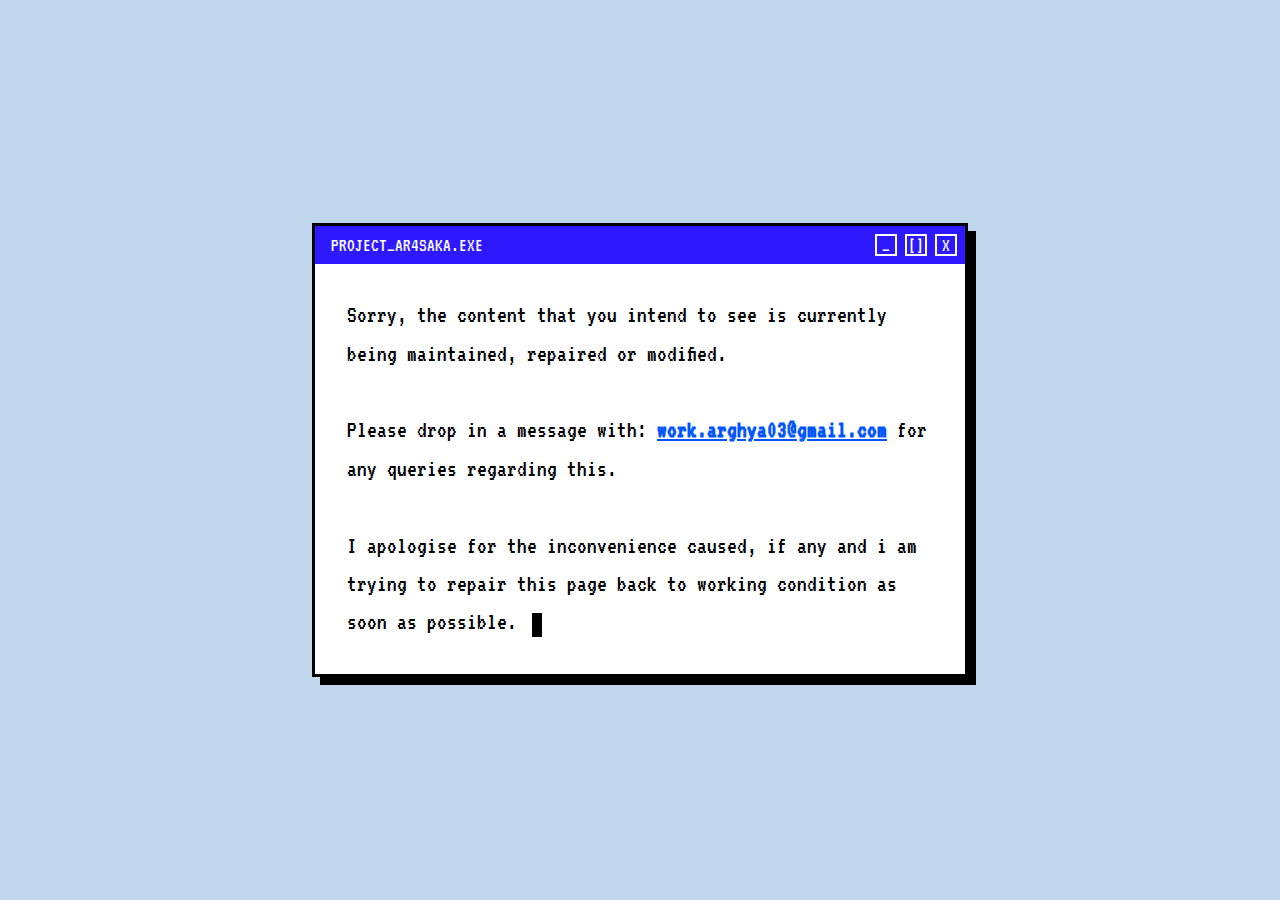
<file: wip_cloud.html>
<!DOCTYPE html>
<html lang="en">
<head>
    <meta charset="UTF-8">
    <meta name="viewport" content="width=device-width, initial-scale=1.0">
    <title>Under Maintenance</title>
    <link rel="preconnect" href="https://fonts.googleapis.com">
    <link rel="preconnect" href="https://fonts.gstatic.com" crossorigin>
    <link href="https://fonts.googleapis.com/css2?family=VT323&display=swap" rel="stylesheet">
    <style>
        /* * Neubrutalist & Terminal Style Sheet
         * Font: VT323 for a retro terminal look.
         * Colors: Uses the requested background color with high-contrast elements.
         * Elements: Features hard shadows, thick borders, and no rounded corners.
        */

        :root {
            --bg-color: #bfd6ec;
            --main-bg: #ffffff;
            --text-color: #000000;
            --border-color: #000000;
            --shadow-color: #000000;
            --accent-color: #0055ff;
        }

        body {
            background-color: var(--bg-color);
            font-family: 'VT323', monospace;
            color: var(--text-color);
            display: flex;
            justify-content: center;
            align-items: center;
            min-height: 100vh;
            margin: 0;
            padding: 1rem;
            box-sizing: border-box;
        }

        /* The main window container */
        .terminal-window {
            width: 100%;
            max-width: 650px;
            background-color: var(--main-bg);
            border: 3px solid var(--border-color);
            box-shadow: 8px 8px 0px var(--shadow-color);
            transition: box-shadow 0.2s ease-in-out;
        }

        .terminal-window:hover {
            box-shadow: 10px 10px 0px var(--shadow-color);
        }

        /* The title bar of the window */
        .title-bar {
            background-color: #2e19ff;
            color: var(--main-bg);
            padding: 0.5rem;
            display: flex;
            justify-content: space-between;
            align-items: center;
            font-size: 1.2rem;
        }

        .title-bar-text {
            padding-left: 0.5rem;
        }

        /* Fake window controls */
        .window-controls {
            display: flex;
            gap: 0.5rem;
        }

        .control {
            width: 18px;
            height: 18px;
            border: 2px solid var(--main-bg);
            display: flex;
            justify-content: center;
            align-items: center;
        }

        /* The main content area */
        .content {
            padding: 2rem;
            font-size: 1.5rem;
            line-height: 1.6;
        }

        .content p {
            margin: 0;
        }

        /* Styling for the mailto link */
        .email-link {
            color: var(--accent-color);
            text-decoration: underline;
            font-weight: bold;
        }

        .email-link:hover {
            background-color: var(--accent-color);
            color: var(--main-bg);
            text-decoration: none;
        }

        /* Blinking cursor effect */
        .cursor {
            display: inline-block;
            width: 10px;
            height: 1.5rem;
            background-color: var(--text-color);
            animation: blink 1s steps(2) infinite;
            margin-left: 5px;
            vertical-align: middle;
        }

        @keyframes blink {
            from {
                opacity: 1;
            }
            to {
                opacity: 0;
            }
        }

    </style>
</head>
<body>

<div class="terminal-window">
    <div class="title-bar">
        <span class="title-bar-text">PROJECT_AR4SAKA.EXE</span>
        <div class="window-controls">
            <div class="control">_</div>
            <div class="control">[]</div>
            <div class="control"><a href="index.html#projects" style="color: inherit; text-decoration: none;">X</a></div>
        </div>
    </div>
    <div class="content">
        <p>
            Sorry, the content that you intend to see is currently being maintained, repaired or modified.
            <br><br>
            Please drop in a message with:
            <a href="mailto:work.arghya03@gmail.com" class="email-link">work.arghya03@gmail.com</a>
            for any queries regarding this.
            <br><br>
            I apologise for the inconvenience caused, if any and i am trying to repair this page back to working condition as soon as possible.
            <span class="cursor"></span>
        </p>
    </div>
</div>

</body>
</html>
</file>
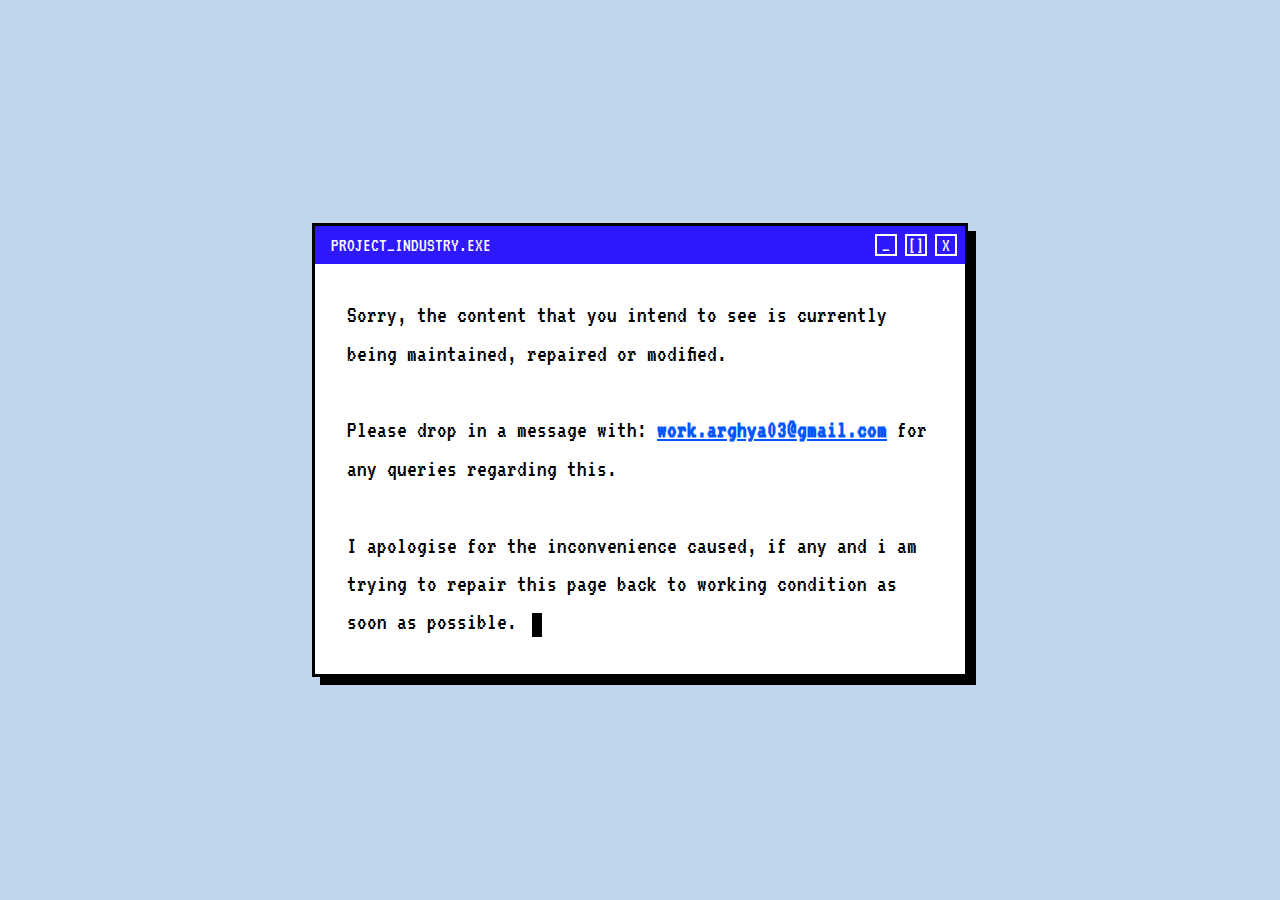
<file: wip_industry.html>
<!DOCTYPE html>
<html lang="en">
<head>
  <meta charset="UTF-8">
  <meta name="viewport" content="width=device-width, initial-scale=1.0">
  <title>Under Maintenance</title>
  <link rel="preconnect" href="https://fonts.googleapis.com">
  <link rel="preconnect" href="https://fonts.gstatic.com" crossorigin>
  <link href="https://fonts.googleapis.com/css2?family=VT323&display=swap" rel="stylesheet">
  <style>
    /* * Neubrutalist & Terminal Style Sheet
     * Font: VT323 for a retro terminal look.
     * Colors: Uses the requested background color with high-contrast elements.
     * Elements: Features hard shadows, thick borders, and no rounded corners.
    */

    :root {
      --bg-color: #bfd6ec;
      --main-bg: #ffffff;
      --text-color: #000000;
      --border-color: #000000;
      --shadow-color: #000000;
      --accent-color: #0055ff;
    }

    body {
      background-color: var(--bg-color);
      font-family: 'VT323', monospace;
      color: var(--text-color);
      display: flex;
      justify-content: center;
      align-items: center;
      min-height: 100vh;
      margin: 0;
      padding: 1rem;
      box-sizing: border-box;
    }

    /* The main window container */
    .terminal-window {
      width: 100%;
      max-width: 650px;
      background-color: var(--main-bg);
      border: 3px solid var(--border-color);
      box-shadow: 8px 8px 0px var(--shadow-color);
      transition: box-shadow 0.2s ease-in-out;
    }

    .terminal-window:hover {
      box-shadow: 10px 10px 0px var(--shadow-color);
    }

    /* The title bar of the window */
    .title-bar {
      background-color: #2e19ff;
      color: var(--main-bg);
      padding: 0.5rem;
      display: flex;
      justify-content: space-between;
      align-items: center;
      font-size: 1.2rem;
    }

    .title-bar-text {
      padding-left: 0.5rem;
    }

    /* Fake window controls */
    .window-controls {
      display: flex;
      gap: 0.5rem;
    }

    .control {
      width: 18px;
      height: 18px;
      border: 2px solid var(--main-bg);
      display: flex;
      justify-content: center;
      align-items: center;
    }

    /* The main content area */
    .content {
      padding: 2rem;
      font-size: 1.5rem;
      line-height: 1.6;
    }

    .content p {
      margin: 0;
    }

    /* Styling for the mailto link */
    .email-link {
      color: var(--accent-color);
      text-decoration: underline;
      font-weight: bold;
    }

    .email-link:hover {
      background-color: var(--accent-color);
      color: var(--main-bg);
      text-decoration: none;
    }

    /* Blinking cursor effect */
    .cursor {
      display: inline-block;
      width: 10px;
      height: 1.5rem;
      background-color: var(--text-color);
      animation: blink 1s steps(2) infinite;
      margin-left: 5px;
      vertical-align: middle;
    }

    @keyframes blink {
      from {
        opacity: 1;
      }
      to {
        opacity: 0;
      }
    }

  </style>
</head>
<body>

<div class="terminal-window">
  <div class="title-bar">
    <span class="title-bar-text">PROJECT_INDUSTRY.EXE</span>
    <div class="window-controls">
      <div class="control">_</div>
      <div class="control">[]</div>
      <div class="control"><a href="index.html#projects" style="color: inherit; text-decoration: none;">X</a></div>
    </div>
  </div>
  <div class="content">
    <p>
      Sorry, the content that you intend to see is currently being maintained, repaired or modified.
      <br><br>
      Please drop in a message with:
      <a href="mailto:work.arghya03@gmail.com" class="email-link">work.arghya03@gmail.com</a>
      for any queries regarding this.
      <br><br>
      I apologise for the inconvenience caused, if any and i am trying to repair this page back to working condition as soon as possible.
      <span class="cursor"></span>
    </p>
  </div>
</div>

</body>
</html>
</file>
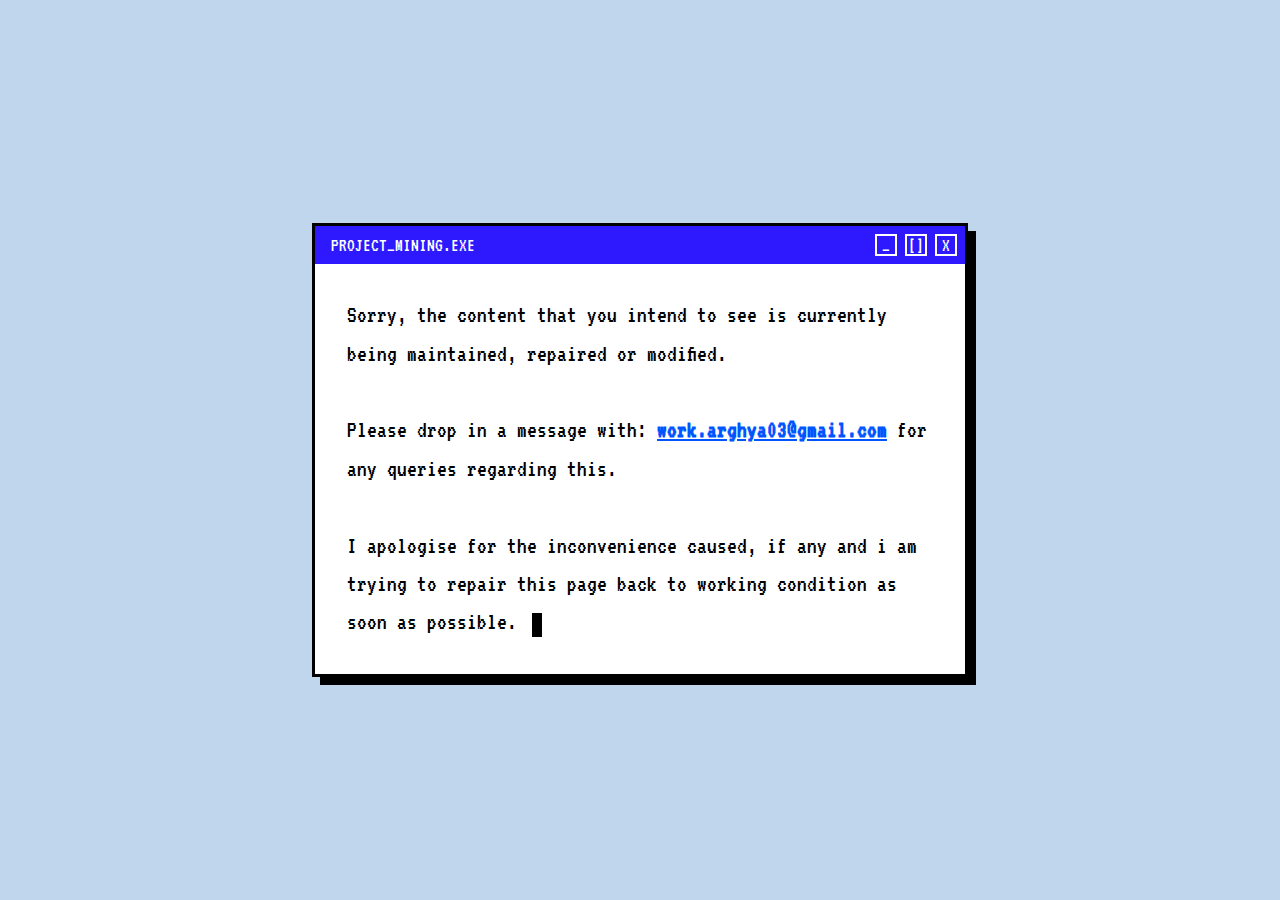
<file: wip_mining.html>
<!DOCTYPE html>
<html lang="en">
<head>
    <meta charset="UTF-8">
    <meta name="viewport" content="width=device-width, initial-scale=1.0">
    <title>Under Maintenance</title>
    <link rel="preconnect" href="https://fonts.googleapis.com">
    <link rel="preconnect" href="https://fonts.gstatic.com" crossorigin>
    <link href="https://fonts.googleapis.com/css2?family=VT323&display=swap" rel="stylesheet">
    <style>
        /* * Neubrutalist & Terminal Style Sheet
         * Font: VT323 for a retro terminal look.
         * Colors: Uses the requested background color with high-contrast elements.
         * Elements: Features hard shadows, thick borders, and no rounded corners.
        */

        :root {
            --bg-color: #bfd6ec;
            --main-bg: #ffffff;
            --text-color: #000000;
            --border-color: #000000;
            --shadow-color: #000000;
            --accent-color: #0055ff;
        }

        body {
            background-color: var(--bg-color);
            font-family: 'VT323', monospace;
            color: var(--text-color);
            display: flex;
            justify-content: center;
            align-items: center;
            min-height: 100vh;
            margin: 0;
            padding: 1rem;
            box-sizing: border-box;
        }

        /* The main window container */
        .terminal-window {
            width: 100%;
            max-width: 650px;
            background-color: var(--main-bg);
            border: 3px solid var(--border-color);
            box-shadow: 8px 8px 0px var(--shadow-color);
            transition: box-shadow 0.2s ease-in-out;
        }

        .terminal-window:hover {
            box-shadow: 10px 10px 0px var(--shadow-color);
        }

        /* The title bar of the window */
        .title-bar {
            background-color: #2e19ff;
            color: var(--main-bg);
            padding: 0.5rem;
            display: flex;
            justify-content: space-between;
            align-items: center;
            font-size: 1.2rem;
        }

        .title-bar-text {
            padding-left: 0.5rem;
        }

        /* Fake window controls */
        .window-controls {
            display: flex;
            gap: 0.5rem;
        }

        .control {
            width: 18px;
            height: 18px;
            border: 2px solid var(--main-bg);
            display: flex;
            justify-content: center;
            align-items: center;
        }

        /* The main content area */
        .content {
            padding: 2rem;
            font-size: 1.5rem;
            line-height: 1.6;
        }

        .content p {
            margin: 0;
        }

        /* Styling for the mailto link */
        .email-link {
            color: var(--accent-color);
            text-decoration: underline;
            font-weight: bold;
        }

        .email-link:hover {
            background-color: var(--accent-color);
            color: var(--main-bg);
            text-decoration: none;
        }

        /* Blinking cursor effect */
        .cursor {
            display: inline-block;
            width: 10px;
            height: 1.5rem;
            background-color: var(--text-color);
            animation: blink 1s steps(2) infinite;
            margin-left: 5px;
            vertical-align: middle;
        }

        @keyframes blink {
            from {
                opacity: 1;
            }
            to {
                opacity: 0;
            }
        }

    </style>
</head>
<body>

<div class="terminal-window">
    <div class="title-bar">
        <span class="title-bar-text">PROJECT_MINING.EXE</span>
        <div class="window-controls">
            <div class="control">_</div>
            <div class="control">[]</div>
            <div class="control"><a href="index.html#projects" style="color: inherit; text-decoration: none;">X</a></div>
        </div>
    </div>
    <div class="content">
        <p>
            Sorry, the content that you intend to see is currently being maintained, repaired or modified.
            <br><br>
            Please drop in a message with:
            <a href="mailto:work.arghya03@gmail.com" class="email-link">work.arghya03@gmail.com</a>
            for any queries regarding this.
            <br><br>
            I apologise for the inconvenience caused, if any and i am trying to repair this page back to working condition as soon as possible.
            <span class="cursor"></span>
        </p>
    </div>
</div>

</body>
</html>
</file>
<file: css/style.css>
/*=====ROOT LEVEL STUFF, DONT ASK DONT TELL=====*/
*,
*::before,
*::after {
    margin: 0;
    padding: 0;
    box-sizing: border-box;
}
/* =========== NAVBAR STUFF DONT TOUCH======= */
body {
    margin: 0;
    font-family: "Outfit",sans-serif;
    background-color: #bfd6ec;
    background-image:
            linear-gradient(90deg, #80808035 1px, transparent 1px),
            linear-gradient(180deg, #80808035 1px, transparent 1px);
    background-size: 35px 35px;
    background-position: center;
    display: grid;
    grid-template-columns: [full-width-start] minmax(1rem,1fr) [content-start] minmax(0,calc(100% - 2rem)) [content-end] minmax(1rem,1fr) [full-width-end];
}

.content {
    grid-column: content-start / content-end;
}
.full-width {
    grid-column: full-width-start / full-width-end;
}

/* Navbar Fashion Week below: */
.navbar {
    display: flex;
    justify-content: space-between;
    align-items: center;
    margin-top: 1.5rem;
    margin-bottom: 1.5rem;
    padding: 2rem 1.5rem;
    background-color: #9fc5e8;
    height: 40px;
    border: 3px solid #000;
    box-shadow: 4px 4px 0 #000; /* increased offset */
    border-radius: 2px;
    position: sticky;
    top: 0;
    z-index: 1000;
}

.nav-left .logo {
    height: 60px;
}

.nav-left .logo img{
    object-fit: contain;
    max-height: 100%;
}

.nav-right {
    display: flex;
    align-items: center;
    gap: 1rem;
}

/* NAV LINKS section redundant - For a Future PC Only Version */
.nav-links {
    list-style: none;
    display: flex;
    gap: 1.5rem;
    margin: 0;
    padding: 0;
}

.nav-links a {
    text-decoration: none;
    font-weight: 600;
    color: #000;
}

.nav-links a:hover {
    text-decoration: underline;
}

.external-icon {
    font-size: 0.75rem;
    vertical-align: top;
}

/* Fashion Week Over Much Sad :( */

/* Imagine calling a Get in Contact button a "touch-button", couldn't be me */
.btn.touch {
    background-color: #3da9fc;
    border: 3px solid #000;
    padding: 0.46rem 1rem;
    font-weight: bold;
    text-decoration: none;
    color: #000;
    box-shadow: 2px 5px 0 #000;
    border-radius: 8px;
    transform: translateY(-2px);
    transition: transform 0.2s ease-out, box-shadow 0.2s ease-out;
}

.btn.touch:hover {
    box-shadow: 0 0 0 #000000;
    transform: translateY(2px);
}
.btn.touch:active {
    box-shadow: 0 2px 0 #000000;
    transform: translateY(1px);
}

/* Poor Man's Vanilla CSS imitation of a shad-cn Component because F*ck React */
.btn-dropdown {
    background-color: #3da9fc;
    border: 3px solid #000;
    padding: 0.6rem 1rem;
    font-weight: bold;
    text-decoration: none;
    color: #000;
    box-shadow: 2px 5px 0 #000;
    border-radius: 8px;
    transform: translateY(-2px);
    transition: transform 0.2s ease-out, box-shadow 0.2s ease-out;
}
.dropdown a{
    display: block;
    color: Black;
    text-decoration: none;
    padding: 0.25rem;
}
.dropdown-content{
    display: none;
    position: absolute;
    background-color: #9fc5e8;
    min-width: 197px;
    border: 4px solid black;
    border-radius: 8px;
    box-shadow: 4px 4px 0 #000;
    font-weight: bold;
}
.dropdown:hover .dropdown-content{
    display: block;
}
.btn-dropdown:hover {
    box-shadow: 0 0 0 #666;
    transform: translateY(2px);
}
.dropdown{
    display: inline-block;
    position: relative;
}
.dropdown-content{
    position: absolute;
    top: calc(100% + 2px); /* Dark Souls level calc sorcery*/
    right: 0;
}
.dropdown-content a:hover{
    background-color: #7eb2dd;
    border-radius: 8px;
}
.dropdown-content a:active{
    box-shadow: 0 0 0 #666;
    transform: translateY(2px); /* Made the dropdown texts twerk, my life has peaked atp */
}

/* ====== NAVBAR STUFF ENDS HERE HEHEHE ====== */

/* ========== HERO SECTION STUFF GOES HERE ========== */

.hero {
    display: flex;
    flex-direction: column;
    gap: 0.5rem;
    justify-content: center;
    align-items: center;
}

.hero-image{
    height: 175px;
    width: 115px;
}
.hero-image img{
    max-width: 100%;
    border: 2px solid #000000;
    box-shadow: 4px 4px 0 #000;
}

.hero-typewriter{
    display: flex;
    flex-direction: column;
    gap: 0.2rem;
    justify-content: center;
    align-items: center;
    margin-bottom: 20px;
}
.hero-typewriter p{
    text-align: center;
}
.hero-typewriter-text {
    min-height: 35px;
    font-size: 1.6rem;
    color: #3da9fc;
}
.hero-typewriter-text::after{
    content: '\2588';
    animation: blink 1s infinite;
}
@keyframes blink{
    0%,50%,100%{opacity: 1;}
    25%,75%{opacity: 0;}
}
.hero-icons i{
    font-size: 1.50rem;
    transition: color 0.3s ease;
}
.hero-icons i:hover{
    color: #3da9fc;
}
.hero-button {
    background-color: #3da9fc;
    flex-grow: 1;
    padding: 0.75rem 1rem;
    border: 2px solid #000;
    border-radius: 10px;
    box-shadow: 4px 4px 0 #000;
    font-weight: 600;
    text-align: center;
    text-decoration: none;
    color: #000;
    transition: all 0.1s;
}
.hero-button:hover{
    transform: translate(4px, 4px);
    box-shadow: none;
}
.desktop-br{
    display: none;
}
.mobile-only{
    display: inline;
}
.pc-only {
    display: none;
}
.mobile-menu {
    display: inline;
}
.pc-menu{
    display: none;
}
@media (min-width: 1050px) {
    .hero {
        display: flex;
        flex-direction: row-reverse;
        justify-content: space-evenly;
        padding-bottom: 30px;
        padding-top: 30px;
        padding-left: 100px;
        padding-right: 100px;
    }
    .hero-typewriter{
        display: flex;
        flex-direction: column;
        gap: 0.5rem;
        justify-content: left;
        align-items: flex-start;
    }
    .hero-typewriter-text {
        font-size: 2.5rem;
        min-height: 55px;
    }
    .hero-tagline {
        font-size: 3.5rem;
    }
    .hero-typewriter p{
        text-align: left;
        font-size: 1.2rem;
    }
    .hero-image {
        height: 400px;
        width: 250px;
        margin-bottom: 20px;
    }
    .hero-icons i{
        margin-right: 1rem;
        font-size: 2.5rem;
    }
    .desktop-br{
        display: inline;
    }
    .mobile-only{
        display: none;
    }
    .pc-only {
        display: inline;
    }
    .mobile-menu {
        display: none;
    }
    .pc-menu{
        display: inline;
    }
}

/* ========== HERO's TALE IS NOW OVER big sadge ========== */

/* ===== INFINITE CAROUSEL, FINITE FUN ===== */
.carousel {
    border-top: 2px solid #000;
    min-height: 60px;
    border-bottom: 2px solid #000;
    background-color: #bfd6ec;
}

.slider {
    margin-top: 5px;
    margin-bottom: 5px;
    height: var(--height);
    overflow: hidden;
}

.slider .list{
    display: flex;
    width: 100%;
    min-width: calc(var(--width) * var(--quantity));
    position: relative;
}

.slider .list .item{
    width: var(--width);
    height: var(--height);
    position: absolute;
    left: 100%;
    animation: autoRun 20s linear infinite;
    animation-delay: calc((20s / var(--quantity)) * (var(--position) - 1));
}

.slider .list .item svg{
    width: 100%;
}

.slider .list .item svg path{
    fill: #000000;
    transition: fill 0.2s ease-in-out;
}
.slider .list .item:hover svg path{
    fill: #3da9fc;
}

@keyframes autoRun {
    from{
        left: 100%;
    }to{
        left: calc(var(--width) * -1);
         }
}

.slider:hover .item{
    animation-play-state: paused!important;
}

.slider .item:hover{
    transform: scale(1.1);
    transition: transform 0.5s cubic-bezier(0.25, 1.5, 0.5, 1);
}

/* ===== FANCY SHMANCY PROJECTS SECTION DOWN BELOW ===== */
.projects {
    margin-top: 20px;
    margin-bottom: 20px;
    background-color: #bfd6ec;
    display: flex;
    flex-direction: column;
    justify-content: center;
    align-items: center;
}

.projects-header{
    border: 3px solid #000000;
    padding: 2rem 1.5rem;
    flex-grow: 1;
    align-self: stretch;
    box-shadow: 4px 4px 0 #000;
    background-color: #9fc5e8;
}

.projects-card-wrapper{
    display: flex;
    flex-direction: column;
    justify-content: center;
    align-items: center;
}
@media (min-width: 1051px) {
    .projects-card-wrapper{
        display: flex;
        flex-direction: row;
        justify-content: center;
        align-items: stretch;
        gap: 1rem;
    }
}

.projects-card {
    background: #9fc5e8;
    border: 2px solid #000;
    border-radius: 20px;
    padding: 1.5rem;
    max-width: 450px;
    box-shadow: 4px 4px 0 #000;
    display: flex;
    flex-direction: column;
    gap: 1.5rem;
    margin-top: 20px;
    margin-bottom: 20px;
}
.projects-card img{
    border: 3px solid #000;
    border-radius: 10px;
    display: block;
    width: 100%;
}
.project-card-text {
    display: flex;
    flex-direction: column;
    gap: 1rem;
}
.project-card-info {
    display: flex;
    flex-direction: row;
    gap: 0.5rem;
}
.project-card-info .info-card {
    border: 3px solid black;
    background-color: yellow;
    box-shadow: 2px 2px 0 #000000;
    padding: 5px;
}
.project-card-info .info-card p{
    font-weight: bold;
}
.project-card-actions {
    display: flex;
    gap: 1rem;
}
.btn {
    flex-grow: 1;
    padding: 0.75rem 1rem;
    border: 2px solid #000;
    border-radius: 10px;
    box-shadow: 4px 4px 0 #000;
    font-weight: 600;
    text-align: center;
    text-decoration: none;
    color: #000;
    transition: all 0.1s;
}

.btn:hover {
    transform: translate(4px, 4px);
    box-shadow: none;
}

.btn-data { background: #63a4ff; }
.btn-code { background: #7fffd4; }
.btn-site { background: #b39ddb; }

/* ===== CONTACT SECTION ===== */
.contact-form{
    display: flex;
    flex-direction: column;
    background-color: #bfd6ec;
}
.contact-title{
    border: 3px solid #000000;
    padding: 2rem 1.5rem;
    flex-grow: 1;
    align-self: stretch;
    box-shadow: 4px 4px 0 #000;
    background-color: #9fc5e8;
}
.contact-card{
    background: #9fc5e8;;
    border: 3px solid #000;
    border-radius: 20px;
    padding: 1.5rem;
    box-shadow: 4px 4px 0 #000;
    display: flex;
    flex-direction: column;
    gap: 1.5rem;
    margin-top: 20px;
    margin-bottom: 20px;
}
.contact-card p{
    margin: 0;
    line-height: 1.5;
}
.primary-links,
.secondary-links {
    display: flex;
    flex-wrap: wrap;
    gap: 0.5rem;
}
.primary-links a {
    display: inline-flex;
    align-items: center;
    justify-content: center;
    gap: 0.75rem;
    min-width: 87px;
    min-height: 31px;
    padding: 0.75rem 1.5rem;
    border: 2px solid #000;
    border-radius: 10px;
    box-shadow: 4px 4px 0 #000;
    font-weight: 600;
    text-decoration: none;
    color: #000;
    transition: all 0.1s ease-in-out;
}
.btn-github { background: #f0f0f0; }
.btn-github i{
    width:16px;
    height:16px;
}
.btn-linkedin { background: #0A66C2; color: #fff; }
.btn-email { background: #ffeb3b; }

.secondary-links a {
    display: inline-flex;
    align-items: center;
    justify-content: center;
    width: 40px;
    height: 31px;
    padding: 0.5rem;
    border: 2px solid #000;
    border-radius: 10px;
    box-shadow: 4px 4px 0 #000;
    transition: all 0.2s ease-in-out;
}
.secondary-links img{
    width: 15px;
    height: 15px;
    display: block;
}
.primary-links a:hover {
    transform: translate(4px, 4px);
    box-shadow: none;
}
.secondary-links a:hover {
    transform: translate(4px, 4px);
    box-shadow: none;
}

/* ===== FOOTER SECTION ===== */
.footer {
    margin-top: 2rem;
    border-top: 2px solid #000;
    display: flex;
    flex-direction: column;
    padding: 15px;
    background-color: #bfd6ec;
}
.footer-top {
    display: flex;
    justify-content: space-between;
}

.footer-links h4{
    font-size: 16px;
    text-transform: uppercase;
    letter-spacing: 1px;
    color: #000000;
    margin-top: 0;
    margin-bottom: 20px;
}
.footer-links ul{
    list-style: none;
    padding: 0;
    margin: 0;
}
.footer-links ul li{
    margin-bottom: 12px;
}
.footer-links ul li a{
    color: #000000;
    text-decoration: none;
    transition: color 0.3s ease;
    margin-right: 2px;
}
.footer-links a:hover {
    color: #00aaff; /* A highlight color on hover */
}

.footer-contact{

}
.footer-contact h4{
    font-size: 16px;
    text-transform: uppercase;
    letter-spacing: 1px;
    color: #000000;
    margin-top: 0;
    margin-bottom: 20px;
}
.contact-icons {
    display: flex;
    justify-content: space-between;
}
.contact-icons a{
    color: #000000;
    font-size: 24px; /* Icon size */
    margin-left: 0;
    transition: color 0.3s ease;
}
.contact-icons a:hover{
    color: #00aaff;
}
.footer-separator {
    background-color: #000000;
    border: none;
    height: 2px;
    border-radius: 50px;
    margin-top: 16px;
    margin-bottom: 16px;
}
.footer-bottom {
    display: flex;
    justify-content: space-between;
}
.footer-tag {
    background-color: #000000;
    color: #ffffff;
    padding: 2px;
}
</file>
